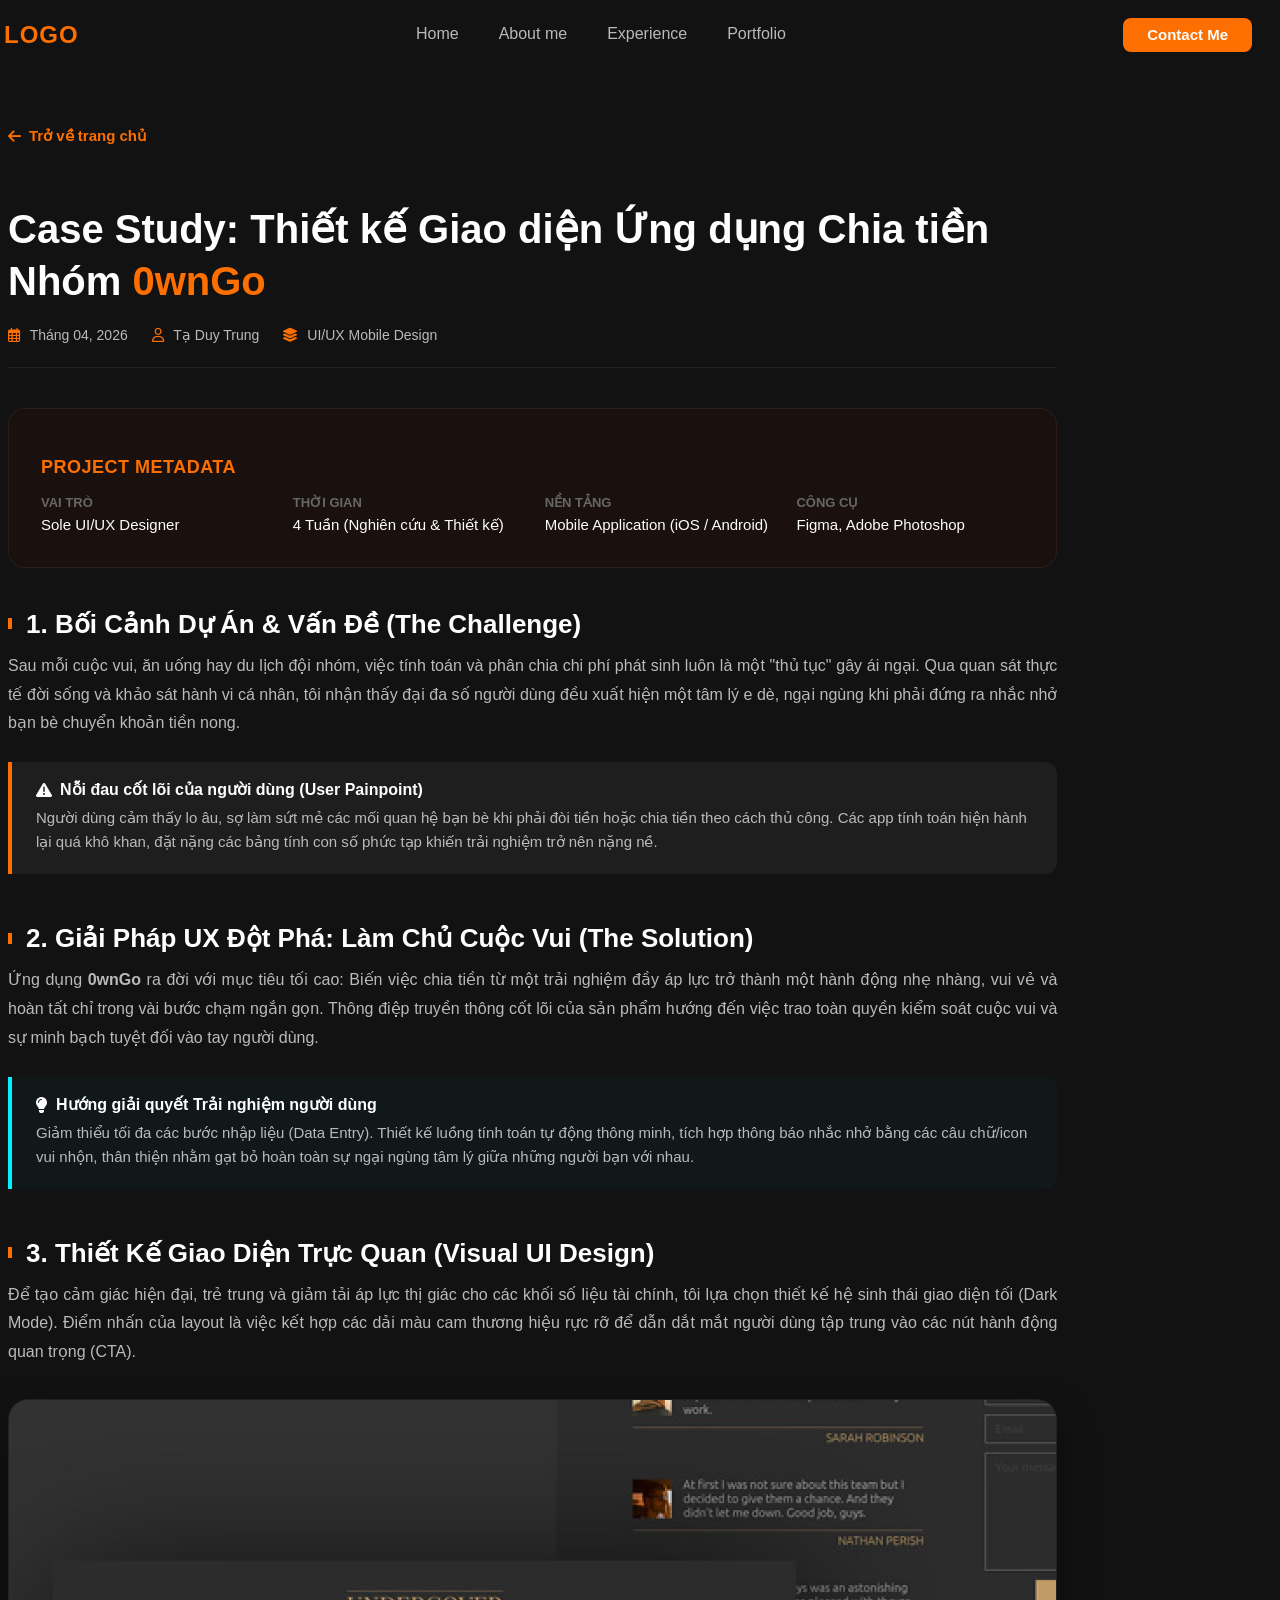
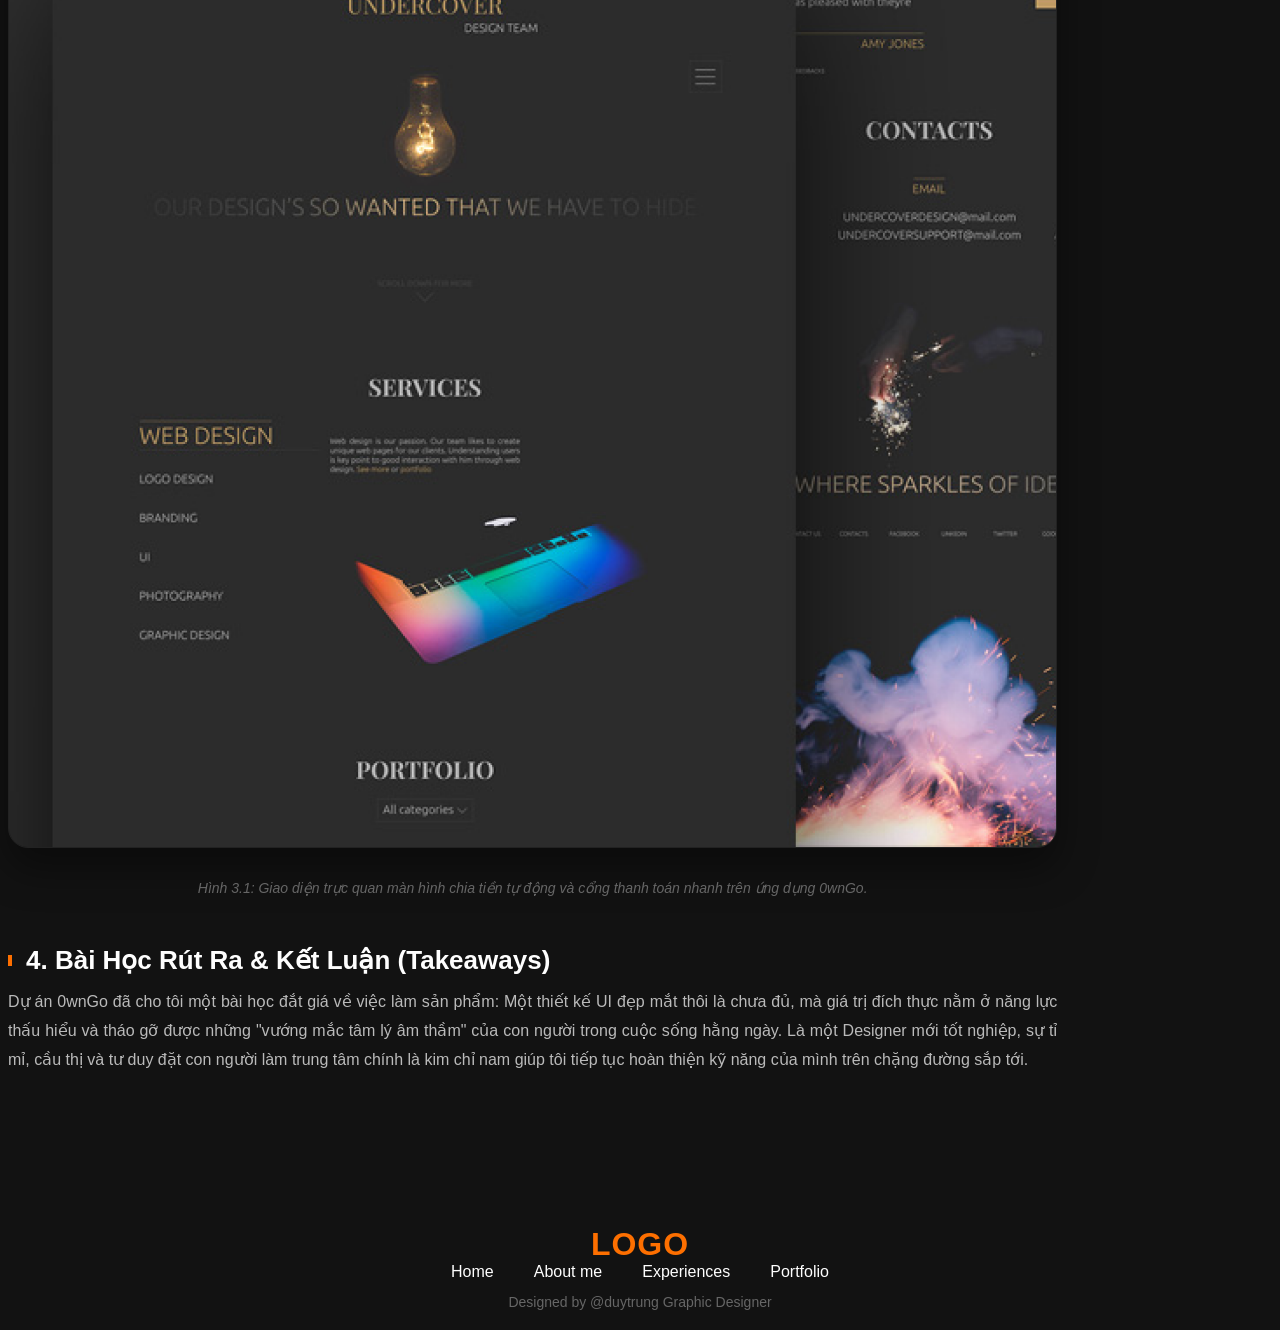
<file: blogs/blog-app-design.html>
<!DOCTYPE html>
<html lang="en">

<head>
    <meta charset="UTF-8">
    <meta name="viewport" content="width=device-width, initial-scale=1.0, maximum-scale=1.0, user-scalable=no">
    <title>Case Study: 0wnGo App | Tạ Duy Trung</title>
    <link rel="icon" type="image/png" href="../assets/img/icon/favicon_bee.png">
    <!-- FIX: Bỏ dấu ../ ở trước link CDN FontAwesome để nhận lại icon -->
    <link rel="stylesheet" href="https://cdnjs.cloudflare.com/ajax/libs/font-awesome/6.0.0/css/all.min.css">
    <!-- FIX: Đã giữ nguyên ../ để nhận diện chính xác hệ thống CSS từ bên ngoài -->
    <link rel="stylesheet" href="../assets/css/grid.css">
    <link rel="stylesheet" href="../assets/css/base.css">
    <link rel="stylesheet" href="../assets/css/main.css">
    <link rel="stylesheet" href="../assets/css/responsive.css">
    <style>
        /* ==========================================================================
           CSS DESIGN RIÊNG CHO TRANG CASE STUDY (ĐỒNG BỘ NỀN TỐI #121212)
           ========================================================================== */
        body { background-color: #121212; }
        .blog-detail { padding: 12rem 0 8rem 0; color: #FEFEFE; }
        
        /* Trở về trang chủ */
        .blog-detail__back-btn { display: inline-flex; align-items: center; gap: 0.8rem; color: #FD6F00; font-size: 1.5rem; font-weight: 600; text-decoration: none; margin-bottom: 3.2rem; transition: transform 0.2s ease; }
        .blog-detail__back-btn:hover { transform: translateX(-4px); }

        /* Tiêu đề & Thông tin chung */
        .blog-detail__title { font-size: 4rem; font-weight: 700; color: #FEFEFE; line-height: 1.3; margin-bottom: 2rem; }
        .blog-detail__title span { color: #FD6F00; }
        .blog-detail__meta { font-size: 1.4rem; color: #BABABA; margin-bottom: 4rem; display: flex; flex-wrap: wrap; gap: 2.4rem; border-bottom: 1px solid #222; padding-bottom: 2.4rem; }
        .blog-detail__meta i { color: #FD6F00; margin-right: 0.6rem; }

        /* Khung tóm tắt dự án nhanh */
        .project-summary { background-color: #1a110e; border: 1px solid #2c1d18; border-radius: 1.6rem; padding: 3.2rem; margin-bottom: 4.8rem; }
        .project-summary__title { font-size: 1.8rem; font-weight: 700; color: #FD6F00; margin-bottom: 2rem; text-transform: uppercase; letter-spacing: 0.05rem; }
        .project-summary__grid { display: flex; flex-wrap: wrap; gap: 2.4rem; }
        .project-summary__item { flex: 1; min-width: 16rem; }
        .project-summary__label { font-size: 1.3rem; color: #666; font-weight: 600; text-transform: uppercase; display: block; margin-bottom: 0.6rem; }
        .project-summary__value { font-size: 1.5rem; color: #FEFEFE; font-weight: 500; }

        /* Khối nội dung chính */
        .case-section { margin-bottom: 5.6rem; }
        .case-section__h2 { font-size: 2.6rem; font-weight: 700; color: #FEFEFE; margin-bottom: 2rem; position: relative; padding-left: 1.8rem; }
        .case-section__h2::before { content: ''; position: absolute; left: 0; top: 15%; height: 70%; width: 4px; background-color: #FD6F00; }
        .case-section__p { font-size: 1.6rem; line-height: 1.8; color: #BABABA; margin-bottom: 2rem; text-align: justify; }
        
        /* Điểm nhấn UX Painpoint / Giải pháp */
        .ux-box { background-color: #1E1E1E; border-left: 4px solid #FD6F00; padding: 2rem 2.4rem; border-radius: 0 1.2rem 1.2rem 0; margin: 2.4rem 0; }
        .ux-box__title { font-size: 1.6rem; font-weight: 700; color: #FEFEFE; margin-bottom: 0.8rem; display: flex; align-items: center; gap: 0.8rem; }
        .ux-box__p { font-size: 1.5rem; line-height: 1.6; color: #BABABA; margin: 0; }
        .ux-box--solution { border-left-color: #00f3ff; background-color: #11181a; }

        /* Hình ảnh & Mockup */
        .case-img-wrapper { width: 100%; border-radius: 2rem; overflow: hidden; margin: 3.2rem 0; background-color: #1a1a1a; border: 1px solid #222; box-shadow: 0 20px 40px rgba(0,0,0,0.4); }
        .case-img { width: 100%; height: auto; display: block; object-fit: cover; }
        .case-img-caption { text-align: center; font-size: 1.4rem; color: #666; margin-top: 1.2rem; font-style: italic; }

        /* Tối ưu hiển thị Mobile */
        @media (max-width: 739px) {
            .blog-detail { padding-top: 10rem; }
            .blog-detail__title { font-size: 2.8rem; }
            .project-summary { padding: 2rem; }
            .project-summary__grid { flex-direction: column; gap: 1.6rem; }
            .case-section__h2 { font-size: 2.2rem; }
        }
    </style>
</head>

<body>
    <!-- HEADER ĐỒNG BỘ -->
    <header class="header">
        <div class="header__overlay js-menu-overlay"></div>
        <div class="grid wide">
            <div class="row header__wrapper">
                <div class="header__logo-col">
                    <!-- FIX: Thêm ../ để link nhảy ra ngoài folder blogs quay về trang chủ -->
                    <a href="../index.html" class="header__logo">LOGO</a>
                </div>
                <nav class="header__nav-col">
                    <div class="header__close-btn js-menu-close"><i class="fas fa-times"></i></div>
                    <ul class="header__menu">
                        <!-- FIX: Thêm ../ trước index.html của toàn bộ thanh menu -->
                        <li><a href="../index.html" class="header__link">Home</a></li>
                        <li><a href="../index.html#about" class="header__link">About me</a></li>
                        <li><a href="../index.html#experiences" class="header__link">Experience</a></li>
                        <li><a href="../index.html#portfolio" class="header__link">Portfolio</a></li>
                    </ul>
                </nav>
                <div class="header__actions-col">
                    <!-- FIX: Thêm ../ trước link nút Contact -->
                    <a href="../index.html#contact" class="btn header__btn-contact">Contact Me</a>
                    <div class="header__toggle-btn js-menu-open"><i class="fas fa-bars"></i></div>
                </div>
            </div>
        </div>
    </header>

    <!-- NỘI DUNG CASE STUDY CHI TIẾT -->
    <main class="blog-detail">
        <div class="grid wide">
            <div class="row">
                <div class="col l-10 l-offset-1 m-12 c-12">
                    
                    <!-- FIX: Thêm ../ vào nút quay lại trang chủ -->
                    <a href="../index.html#experiences" class="blog-detail__back-btn">
                        <i class="fas fa-arrow-left"></i> Trở về trang chủ
                    </a>

                    <h1 class="blog-detail__title">Case Study: Thiết kế Giao diện Ứng dụng Chia tiền Nhóm <span>0wnGo</span></h1>
                    
                    <div class="blog-detail__meta">
                        <span><i class="far fa-calendar-alt"></i> Tháng 04, 2026</span>
                        <span><i class="far fa-user"></i> Tạ Duy Trung</span>
                        <span><i class="fas fa-layer-group"></i> UI/UX Mobile Design</span>
                    </div>

                    <!-- BẢNG TÓM TẮT DỰ ÁN NHANH -->
                    <div class="project-summary">
                        <h3 class="project-summary__title">Project Metadata</h3>
                        <div class="project-summary__grid">
                            <div class="project-summary__item">
                                <span class="project-summary__label">Vai trò</span>
                                <span class="project-summary__value">Sole UI/UX Designer</span>
                            </div>
                            <div class="project-summary__item">
                                <span class="project-summary__label">Thời gian</span>
                                <span class="project-summary__value">4 Tuần (Nghiên cứu & Thiết kế)</span>
                            </div>
                            <div class="project-summary__item">
                                <span class="project-summary__label">Nền tảng</span>
                                <span class="project-summary__value">Mobile Application (iOS / Android)</span>
                            </div>
                            <div class="project-summary__item">
                                <span class="project-summary__label">Công cụ</span>
                                <span class="project-summary__value">Figma, Adobe Photoshop</span>
                            </div>
                        </div>
                    </div>

                    <!-- KHỐI 1: ĐẶT VẤN ĐỀ -->
                    <div class="case-section">
                        <h2 class="case-section__h2">1. Bối Cảnh Dự Án & Vấn Đề (The Challenge)</h2>
                        <p class="case-section__p">
                            Sau mỗi cuộc vui, ăn uống hay du lịch đội nhóm, việc tính toán và phân chia chi phí phát sinh luôn là một "thủ tục" gây ái ngại. Qua quan sát thực tế đời sống và khảo sát hành vi cá nhân, tôi nhận thấy đại đa số người dùng đều xuất hiện một tâm lý e dè, ngại ngùng khi phải đứng ra nhắc nhở bạn bè chuyển khoản tiền nong. 
                        </p>
                        
                        <div class="ux-box">
                            <div class="ux-box__title"><i class="fas fa-exclamation-triangle"></i> Nỗi đau cốt lõi của người dùng (User Painpoint)</div>
                            <p class="ux-box__p">Người dùng cảm thấy lo âu, sợ làm sứt mẻ các mối quan hệ bạn bè khi phải đòi tiền hoặc chia tiền theo cách thủ công. Các app tính toán hiện hành lại quá khô khan, đặt nặng các bảng tính con số phức tạp khiến trải nghiệm trở nên nặng nề.</p>
                        </div>
                    </div>

                    <!-- KHỐI 2: GIẢI PHÁP -->
                    <div class="case-section">
                        <h2 class="case-section__h2">2. Giải Pháp UX Đột Phá: Làm Chủ Cuộc Vui (The Solution)</h2>
                        <p class="case-section__p">
                            Ứng dụng <strong>0wnGo</strong> ra đời với mục tiêu tối cao: Biến việc chia tiền từ một trải nghiệm đầy áp lực trở thành một hành động nhẹ nhàng, vui vẻ và hoàn tất chỉ trong vài bước chạm ngắn gọn. Thông điệp truyền thông cốt lõi của sản phẩm hướng đến việc trao toàn quyền kiểm soát cuộc vui và sự minh bạch tuyệt đối vào tay người dùng.
                        </p>

                        <div class="ux-box ux-box--solution">
                            <div class="ux-box__title"><i class="fas fa-lightbulb"></i> Hướng giải quyết Trải nghiệm người dùng</div>
                            <p class="ux-box__p">Giảm thiểu tối đa các bước nhập liệu (Data Entry). Thiết kế luồng tính toán tự động thông minh, tích hợp thông báo nhắc nhở bằng các câu chữ/icon vui nhộn, thân thiện nhằm gạt bỏ hoàn toàn sự ngại ngùng tâm lý giữa những người bạn với nhau.</p>
                        </div>
                    </div>

                    <!-- KHỐI 3: VISUAL DESIGN -->
                    <div class="case-section">
                        <h2 class="case-section__h2">3. Thiết Kế Giao Diện Trực Quan (Visual UI Design)</h2>
                        <p class="case-section__p">
                            Để tạo cảm giác hiện đại, trẻ trung và giảm tải áp lực thị giác cho các khối số liệu tài chính, tôi lựa chọn thiết kế hệ sinh thái giao diện tối (Dark Mode). Điểm nhấn của layout là việc kết hợp các dải màu cam thương hiệu rực rỡ để dẫn dắt mắt người dùng tập trung vào các nút hành động quan trọng (CTA).
                        </p>

                        <!-- KHUNG CHỨA ẢNH MOCKUP SẢN PHẨM -->
                        <div class="case-img-wrapper">
                            <!-- FIX: Thêm ../ vào đường dẫn ảnh để nhảy ra ngoài folder blogs tìm thư mục assets -->
                            <img src="../assets/img/project_1.png" alt="0wnGo High-Fidelity Mockups" class="case-img">
                        </div>
                        <div class="case-img-caption">Hình 3.1: Giao diện trực quan màn hình chia tiền tự động và cổng thanh toán nhanh trên ứng dụng 0wnGo.</div>
                    </div>

                    <!-- KHỐI 4: BÀI HỌC -->
                    <div class="case-section">
                        <h2 class="case-section__h2">4. Bài Học Rút Ra & Kết Luận (Takeaways)</h2>
                        <p class="case-section__p">
                            Dự án 0wnGo đã cho tôi một bài học đắt giá về việc làm sản phẩm: Một thiết kế UI đẹp mắt thôi là chưa đủ, mà giá trị đích thực nằm ở năng lực thấu hiểu và tháo gỡ được những "vướng mắc tâm lý âm thầm" của con người trong cuộc sống hằng ngày. Là một Designer mới tốt nghiệp, sự tỉ mỉ, cầu thị và tư duy đặt con người làm trung tâm chính là kim chỉ nam giúp tôi tiếp tục hoàn thiện kỹ năng của mình trên chặng đường sắp tới.
                        </p>
                    </div>

                </div>
            </div>
        </div>
    </main>

    <!-- FOOTER ĐỒNG BỘ -->
    <footer class="footer">
        <div class="grid wide">
            <div class="footer__wrapper">
                <div class="footer__logo">
                    <!-- FIX: Thêm ../ vào link logo footer -->
                    <a href="../index.html" class="footer__logo-link">LOGO</a>
                </div>
                <nav class="footer__nav">
                    <ul class="footer__menu">
                        <!-- FIX: Thêm ../ vào toàn bộ link footer menu -->
                        <li><a href="../index.html" class="footer__link">Home</a></li>
                        <li><a href="../index.html#about" class="footer__link">About me</a></li>
                        <li><a href="../index.html#experiences" class="footer__link">Experiences</a></li>
                        <li><a href="../index.html#portfolio" class="footer__link">Portfolio</a></li>
                    </ul>
                </nav>
                <div class="footer__copyright">
                    <p>Designed by @duytrung Graphic Designer</p>
                </div>
            </div>
        </div>
    </footer>
</body>

<script>
    /* JavaScript đóng mở menu ngăn kéo cơ bản trên Mobile/Tablet của trang Blog */
    const menuOpenBtn = document.querySelector('.js-menu-open');
    const menuCloseBtn = document.querySelector('.js-menu-close');
    const menuOverlay = document.querySelector('.js-menu-overlay');
    const navbarMenu = document.querySelector('.header__nav-col');

    function closeMobileMenu() {
        if (navbarMenu && menuOverlay) {
            navbarMenu.classList.remove('open');
            menuOverlay.classList.remove('open');
        }
    }
    if (menuOpenBtn && navbarMenu && menuOverlay) {
        menuOpenBtn.addEventListener('click', () => {
            navbarMenu.classList.add('open');
            menuOverlay.classList.add('open');
        });
    }
    if (menuCloseBtn) menuCloseBtn.addEventListener('click', closeMobileMenu);
    if (menuOverlay) menuOverlay.addEventListener('click', closeMobileMenu);
</script>

</html>
</file>
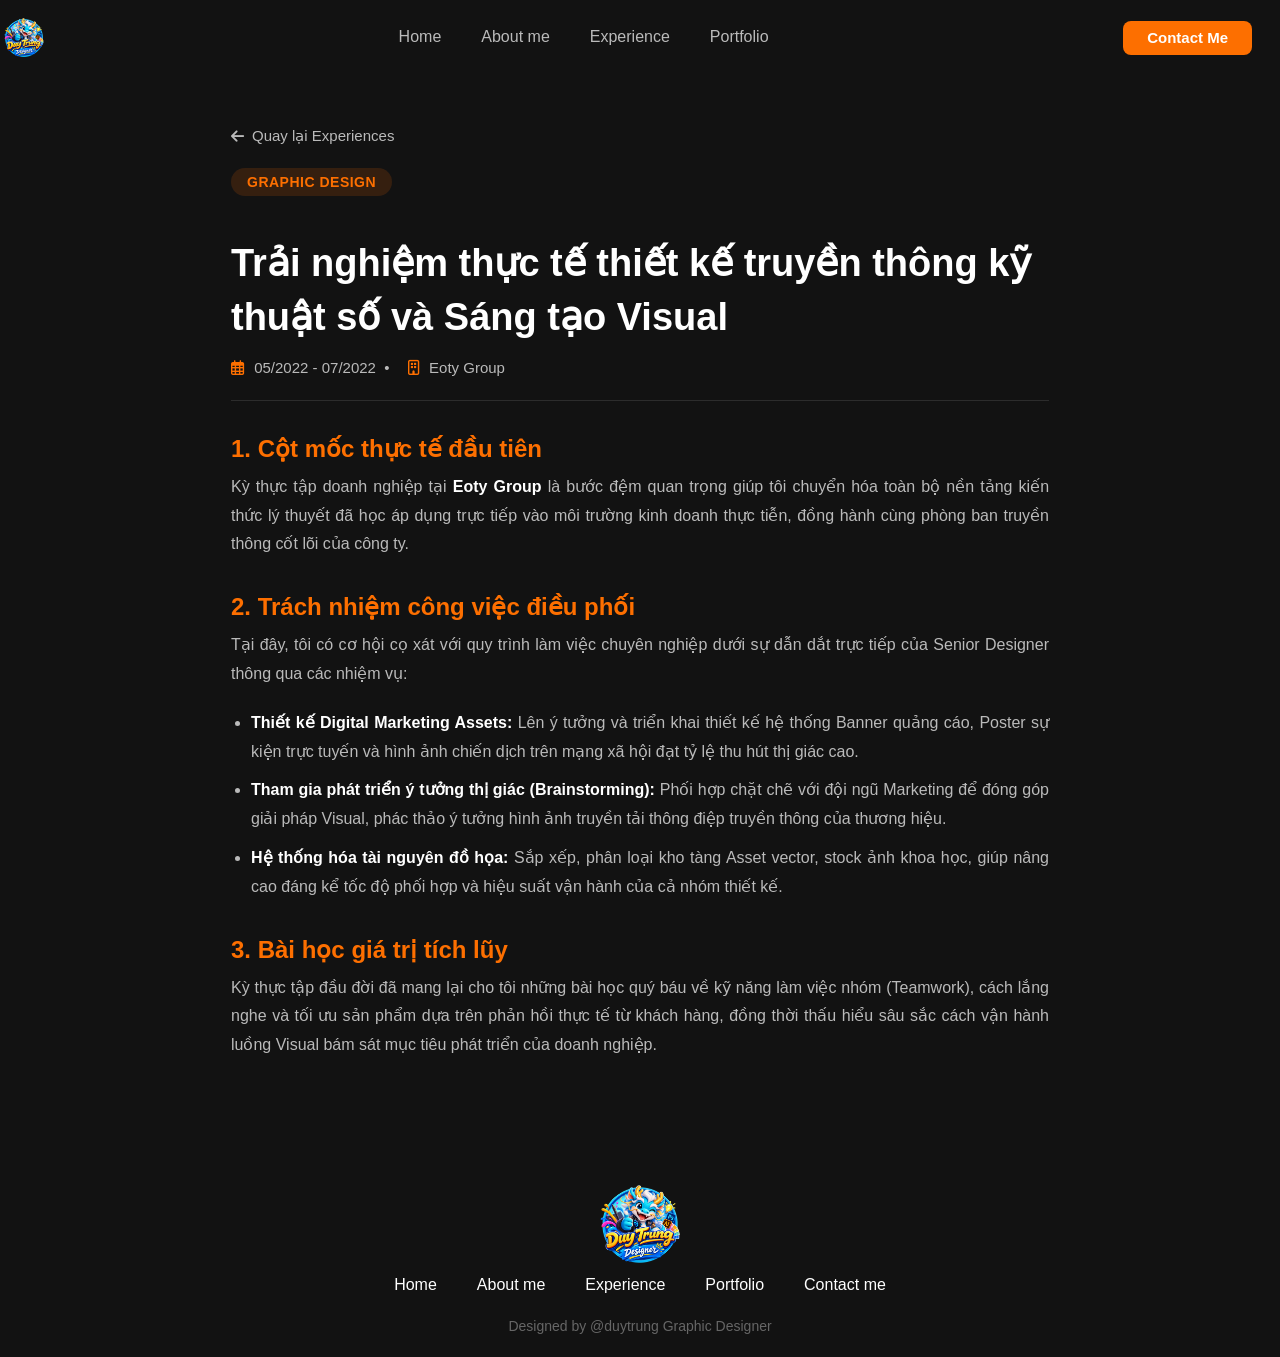
<file: blogs/blog-graphic-design.html>
<!DOCTYPE html>
<html lang="en">

<head>
    <meta charset="UTF-8">
    <meta name="viewport" content="width=device-width, initial-scale=1.0, maximum-scale=1.0, user-scalable=no">
    <title>Experiences: Graphic Design Intern | Tạ Duy Trung</title>
    <link rel="icon" type="image/png" href="../assets/img/icon/favicon_bee.png">
    <link rel="stylesheet" href="https://cdnjs.cloudflare.com/ajax/libs/font-awesome/6.0.0/css/all.min.css">
    <link rel="stylesheet" href="../assets/css/grid.css">
    <link rel="stylesheet" href="../assets/css/base.css">
    <link rel="stylesheet" href="../assets/css/main.css">
    <link rel="stylesheet" href="../assets/css/responsive.css">
    <style>
        body { background-color: #121212; color: #FEFEFE; }
        .blog-detail { padding: 12rem 0 8rem 0; }
        .blog-detail__container { max-width: 85rem; margin: 0 auto; padding: 0 1.6rem; }
        .blog-detail__back-link { display: inline-flex; align-items: center; gap: 0.8rem; color: #BABABA; font-size: 1.5rem; font-weight: 500; text-decoration: none; margin-bottom: 2.4rem; transition: color 0.2s ease; }
        .blog-detail__back-link:hover { color: #FD6F00; }
        .blog-detail__header { margin-bottom: 4rem; text-align: left; }
        .blog-detail__tag { display: inline-block; background-color: rgba(253, 111, 0, 0.15); color: #FD6F00; padding: 0.6rem 1.6rem; border-radius: 50px; font-size: 1.4rem; font-weight: 600; margin-bottom: 1.6rem; text-transform: uppercase; letter-spacing: 0.05rem; }
        .blog-detail__title { font-size: 3.8rem; font-weight: 700; color: #FFF; line-height: 1.4 !important; margin-bottom: 1.6rem; }
        .blog-detail__meta { font-size: 1.5rem; color: #BABABA; font-weight: 500; padding-bottom: 2.4rem; border-bottom: 1px solid #2C2C2C; }
        .blog-detail__body { margin-top: 3.2rem; }
        .blog-detail__body h2 { font-size: 2.4rem; font-weight: 700; color: #FD6F00; margin: 4rem 0 1.6rem 0; }
        .blog-detail__body p { font-size: 1.6rem; color: #BABABA; line-height: 1.8; margin-bottom: 2rem; text-align: justify; }
        .blog-detail__body ul { padding-left: 2rem; margin-bottom: 2.4rem; }
        .blog-detail__body li { font-size: 1.6rem; color: #BABABA; line-height: 1.8; margin-bottom: 1rem; text-align: justify; }
        .blog-detail__body strong { color: #FFF; font-weight: 600; }
    </style>
</head>

<body>
    <global-header></global-header>

    <main class="blog-detail">
        <div class="grid wide">
            <div class="blog-detail__container">
                
                <!-- LỐI VỀ EXPERIENCES ĐƯỢC THÊM TẠI ĐÂY -->
                <a href="../index.html#experiences" class="blog-detail__back-link">
                    <i class="fas fa-arrow-left"></i> Quay lại Experiences
                </a>

                <div class="blog-detail__header">
                    <span class="blog-detail__tag">Graphic Design</span>
                    <h1 class="blog-detail__title">Trải nghiệm thực tế thiết kế truyền thông kỹ thuật số và Sáng tạo Visual</h1>
                    <div class="blog-detail__meta">
                        <i class="far fa-calendar-alt" style="color: #FD6F00; margin-right: 0.6rem;"></i> 05/2022 - 07/2022 &nbsp;&bull;&nbsp; 
                        <i class="far fa-building" style="color: #FD6F00; margin-right: 0.6rem; margin-left: 1rem;"></i> Eoty Group
                    </div>
                </div>

                <div class="blog-detail__body">
                    <h2>1. Cột mốc thực tế đầu tiên</h2>
                    <p>Kỳ thực tập doanh nghiệp tại <strong>Eoty Group</strong> là bước đệm quan trọng giúp tôi chuyển hóa toàn bộ nền tảng kiến thức lý thuyết đã học áp dụng trực tiếp vào môi trường kinh doanh thực tiễn, đồng hành cùng phòng ban truyền thông cốt lõi của công ty.</p>

                    <h2>2. Trách nhiệm công việc điều phối</h2>
                    <p>Tại đây, tôi có cơ hội cọ xát với quy trình làm việc chuyên nghiệp dưới sự dẫn dắt trực tiếp của Senior Designer thông qua các nhiệm vụ:</p>
                    <ul>
                        <li><strong>Thiết kế Digital Marketing Assets:</strong> Lên ý tưởng và triển khai thiết kế hệ thống Banner quảng cáo, Poster sự kiện trực tuyến và hình ảnh chiến dịch trên mạng xã hội đạt tỷ lệ thu hút thị giác cao.</li>
                        <li><strong>Tham gia phát triển ý tưởng thị giác (Brainstorming):</strong> Phối hợp chặt chẽ với đội ngũ Marketing để đóng góp giải pháp Visual, phác thảo ý tưởng hình ảnh truyền tải thông điệp truyền thông của thương hiệu.</li>
                        <li><strong>Hệ thống hóa tài nguyên đồ họa:</strong> Sắp xếp, phân loại kho tàng Asset vector, stock ảnh khoa học, giúp nâng cao đáng kể tốc độ phối hợp và hiệu suất vận hành của cả nhóm thiết kế.</li>
                    </ul>

                    <h2>3. Bài học giá trị tích lũy</h2>
                    <p>Kỳ thực tập đầu đời đã mang lại cho tôi những bài học quý báu về kỹ năng làm việc nhóm (Teamwork), cách lắng nghe và tối ưu sản phẩm dựa trên phản hồi thực tế từ khách hàng, đồng thời thấu hiểu sâu sắc cách vận hành luồng Visual bám sát mục tiêu phát triển của doanh nghiệp.</p>
                </div>

            </div>
        </div>
    </main>

    <global-footer></global-footer>

    <script>
        document.addEventListener('click', (e) => {
            const link = e.target.closest('.header__link, .header__logo, .footer__link, .footer__logo-link');
            if (!link) return;

            const href = link.getAttribute('href');
            if (href && !href.startsWith('http') && !href.startsWith('../')) {
                if (href === '#' || href === 'index.html' || href === './index.html') {
                    link.setAttribute('href', '../index.html');
                } else if (href.startsWith('#')) {
                    link.setAttribute('href', '../index.html' + href);
                }
            }
        });
    </script>
    <script src="../global-component.js"></script>
</body>

</html>
</file>
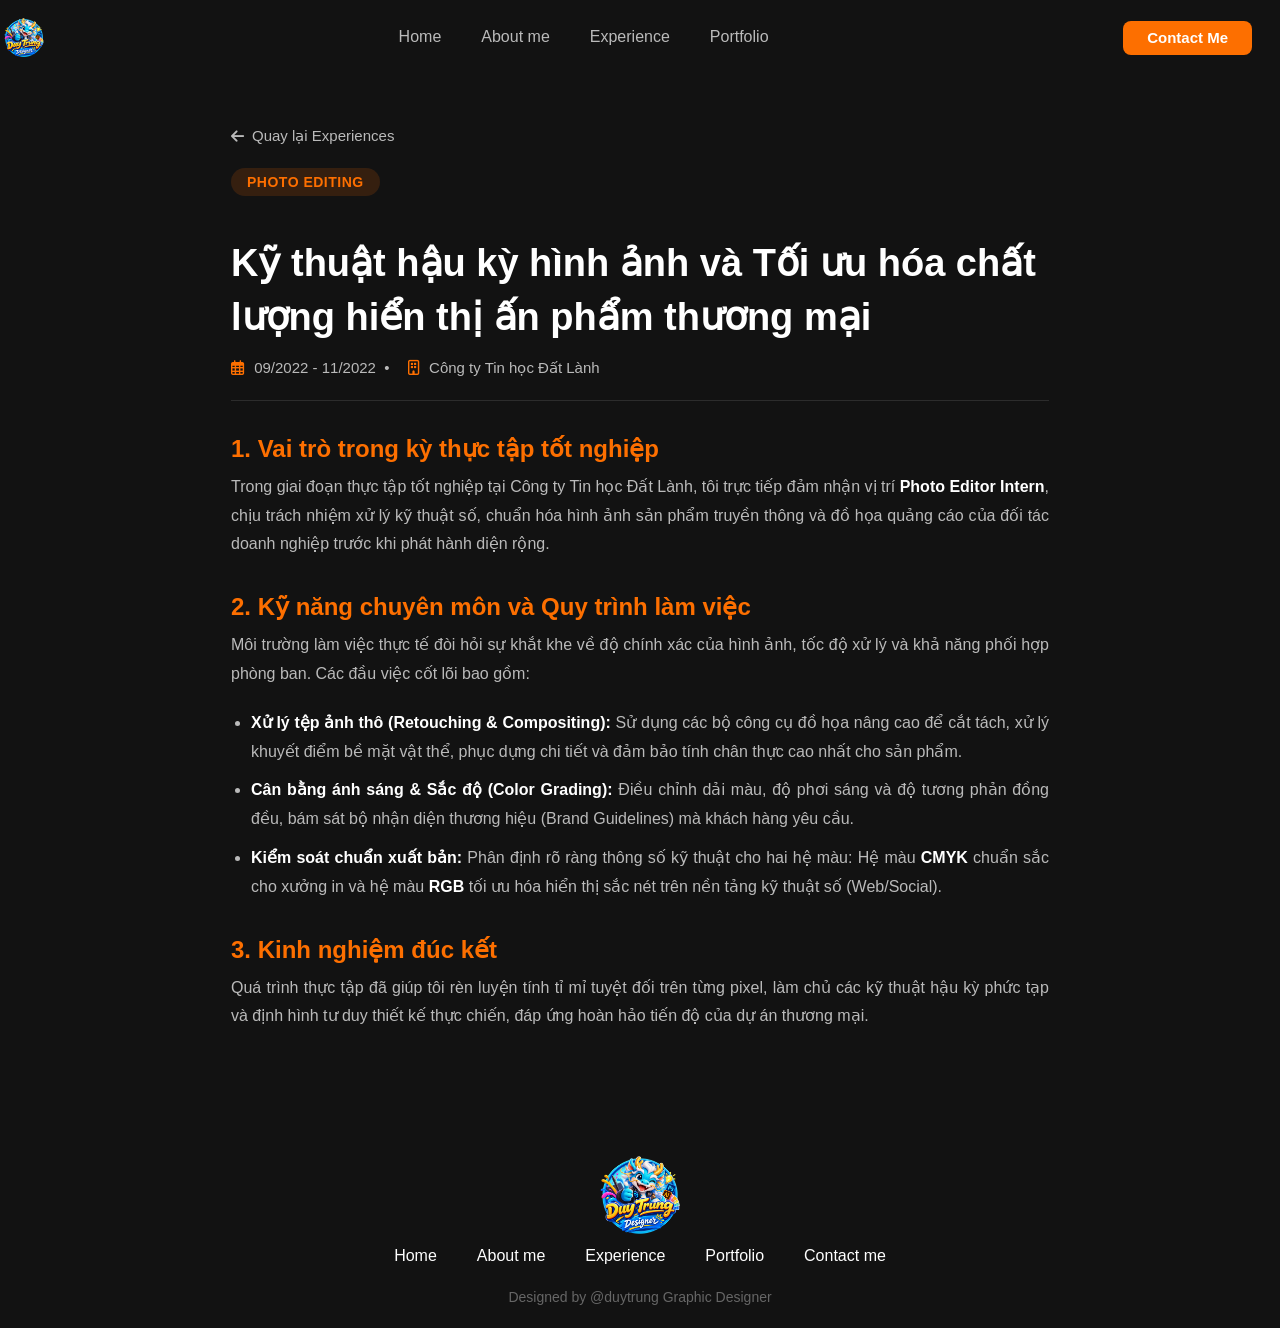
<file: blogs/blog-photo-editor.html>
<!DOCTYPE html>
<html lang="en">

<head>
    <meta charset="UTF-8">
    <meta name="viewport" content="width=device-width, initial-scale=1.0, maximum-scale=1.0, user-scalable=no">
    <title>Experiences: Photo Editor Intern | Tạ Duy Trung</title>
    <link rel="icon" type="image/png" href="../assets/img/icon/favicon_bee.png">
    <link rel="stylesheet" href="https://cdnjs.cloudflare.com/ajax/libs/font-awesome/6.0.0/css/all.min.css">
    <link rel="stylesheet" href="../assets/css/grid.css">
    <link rel="stylesheet" href="../assets/css/base.css">
    <link rel="stylesheet" href="../assets/css/main.css">
    <link rel="stylesheet" href="../assets/css/responsive.css">
    <style>
        body { background-color: #121212; color: #FEFEFE; }
        .blog-detail { padding: 12rem 0 8rem 0; }
        .blog-detail__container { max-width: 85rem; margin: 0 auto; padding: 0 1.6rem; }
        .blog-detail__back-link { display: inline-flex; align-items: center; gap: 0.8rem; color: #BABABA; font-size: 1.5rem; font-weight: 500; text-decoration: none; margin-bottom: 2.4rem; transition: color 0.2s ease; }
        .blog-detail__back-link:hover { color: #FD6F00; }
        .blog-detail__header { margin-bottom: 4rem; text-align: left; }
        .blog-detail__tag { display: inline-block; background-color: rgba(253, 111, 0, 0.15); color: #FD6F00; padding: 0.6rem 1.6rem; border-radius: 50px; font-size: 1.4rem; font-weight: 600; margin-bottom: 1.6rem; text-transform: uppercase; letter-spacing: 0.05rem; }
        .blog-detail__title { font-size: 3.8rem; font-weight: 700; color: #FFF; line-height: 1.4 !important; margin-bottom: 1.6rem; }
        .blog-detail__meta { font-size: 1.5rem; color: #BABABA; font-weight: 500; padding-bottom: 2.4rem; border-bottom: 1px solid #2C2C2C; }
        .blog-detail__body { margin-top: 3.2rem; }
        .blog-detail__body h2 { font-size: 2.4rem; font-weight: 700; color: #FD6F00; margin: 4rem 0 1.6rem 0; }
        .blog-detail__body p { font-size: 1.6rem; color: #BABABA; line-height: 1.8; margin-bottom: 2rem; text-align: justify; }
        .blog-detail__body ul { padding-left: 2rem; margin-bottom: 2.4rem; }
        .blog-detail__body li { font-size: 1.6rem; color: #BABABA; line-height: 1.8; margin-bottom: 1rem; text-align: justify; }
        .blog-detail__body strong { color: #FFF; font-weight: 600; }
    </style>
</head>

<body>
    <global-header></global-header>

    <main class="blog-detail">
        <div class="grid wide">
            <div class="blog-detail__container">
                
                <!-- LỐI VỀ EXPERIENCES ĐƯỢC THÊM TẠI ĐÂY -->
                <a href="../index.html#experiences" class="blog-detail__back-link">
                    <i class="fas fa-arrow-left"></i> Quay lại Experiences
                </a>

                <div class="blog-detail__header">
                    <span class="blog-detail__tag">Photo Editing</span>
                    <h1 class="blog-detail__title">Kỹ thuật hậu kỳ hình ảnh và Tối ưu hóa chất lượng hiển thị ấn phẩm thương mại</h1>
                    <div class="blog-detail__meta">
                        <i class="far fa-calendar-alt" style="color: #FD6F00; margin-right: 0.6rem;"></i> 09/2022 - 11/2022 &nbsp;&bull;&nbsp; 
                        <i class="far fa-building" style="color: #FD6F00; margin-right: 0.6rem; margin-left: 1rem;"></i> Công ty Tin học Đất Lành
                    </div>
                </div>

                <div class="blog-detail__body">
                    <h2>1. Vai trò trong kỳ thực tập tốt nghiệp</h2>
                    <p>Trong giai đoạn thực tập tốt nghiệp tại Công ty Tin học Đất Lành, tôi trực tiếp đảm nhận vị trí <strong>Photo Editor Intern</strong>, chịu trách nhiệm xử lý kỹ thuật số, chuẩn hóa hình ảnh sản phẩm truyền thông và đồ họa quảng cáo của đối tác doanh nghiệp trước khi phát hành diện rộng.</p>

                    <h2>2. Kỹ năng chuyên môn và Quy trình làm việc</h2>
                    <p>Môi trường làm việc thực tế đòi hỏi sự khắt khe về độ chính xác của hình ảnh, tốc độ xử lý và khả năng phối hợp phòng ban. Các đầu việc cốt lõi bao gồm:</p>
                    <ul>
                        <li><strong>Xử lý tệp ảnh thô (Retouching & Compositing):</strong> Sử dụng các bộ công cụ đồ họa nâng cao để cắt tách, xử lý khuyết điểm bề mặt vật thể, phục dựng chi tiết và đảm bảo tính chân thực cao nhất cho sản phẩm.</li>
                        <li><strong>Cân bằng ánh sáng & Sắc độ (Color Grading):</strong> Điều chỉnh dải màu, độ phơi sáng và độ tương phản đồng đều, bám sát bộ nhận diện thương hiệu (Brand Guidelines) mà khách hàng yêu cầu.</li>
                        <li><strong>Kiểm soát chuẩn xuất bản:</strong> Phân định rõ ràng thông số kỹ thuật cho hai hệ màu: Hệ màu <strong>CMYK</strong> chuẩn sắc cho xưởng in và hệ màu <strong>RGB</strong> tối ưu hóa hiển thị sắc nét trên nền tảng kỹ thuật số (Web/Social).</li>
                    </ul>

                    <h2>3. Kinh nghiệm đúc kết</h2>
                    <p>Quá trình thực tập đã giúp tôi rèn luyện tính tỉ mỉ tuyệt đối trên từng pixel, làm chủ các kỹ thuật hậu kỳ phức tạp và định hình tư duy thiết kế thực chiến, đáp ứng hoàn hảo tiến độ của dự án thương mại.</p>
                </div>

            </div>
        </div>
    </main>

    <global-footer></global-footer>

    <script>
        document.addEventListener('click', (e) => {
            const link = e.target.closest('.header__link, .header__logo, .footer__link, .footer__logo-link');
            if (!link) return;

            const href = link.getAttribute('href');
            if (href && !href.startsWith('http') && !href.startsWith('../')) {
                if (href === '#' || href === 'index.html' || href === './index.html') {
                    link.setAttribute('href', '../index.html');
                } else if (href.startsWith('#')) {
                    link.setAttribute('href', '../index.html' + href);
                }
            }
        });
    </script>
    <script src="../global-component.js"></script>
</body>

</html>
</file>
<file: assets/css/grid.css>
.grid {
    width: 100%;
    display: block;
    padding: 0;
}

.grid.wide {
    max-width: 1280px;
    margin: 0 auto;
}

.row {
    display: flex;
    flex-wrap: wrap;
    margin-left: -4px;
    margin-right: -4px;
}

.row.no-gutters {
    margin-left: 0;
    margin-right: 0;
}

.col {
    padding-left: 4px;
    padding-right: 4px;
}

.row.no-gutters .col {
    padding-left: 0;
    padding-right: 0;
}

.c-0 {
    display: none;
}

.c-1 {
    flex: 0 0 8.33333%;
    max-width: 8.33333%;
}

.c-2 {
    flex: 0 0 16.66667%;
    max-width: 16.66667%;
}

.c-3 {
    flex: 0 0 25%;
    max-width: 25%;
}

.c-4 {
    flex: 0 0 33.33333%;
    max-width: 33.33333%;
}

.c-5 {
    flex: 0 0 41.66667%;
    max-width: 41.66667%;
}

.c-6 {
    flex: 0 0 50%;
    max-width: 50%;
}

.c-7 {
    flex: 0 0 58.33333%;
    max-width: 58.33333%;
}

.c-8 {
    flex: 0 0 66.66667%;
    max-width: 66.66667%;
}

.c-9 {
    flex: 0 0 75%;
    max-width: 75%;
}

.c-10 {
    flex: 0 0 83.33333%;
    max-width: 83.33333%;
}

.c-11 {
    flex: 0 0 91.66667%;
    max-width: 91.66667%;
}

.c-12 {
    flex: 0 0 100%;
    max-width: 100%;
}

.c-o-1 {
    margin-left: 8.33333%;
}

.c-o-2 {
    margin-left: 16.66667%;
}

.c-o-3 {
    margin-left: 25%;
}

.c-o-4 {
    margin-left: 33.33333%;
}

.c-o-5 {
    margin-left: 41.66667%;
}

.c-o-6 {
    margin-left: 50%;
}

.c-o-7 {
    margin-left: 58.33333%;
}

.c-o-8 {
    margin-left: 66.66667%;
}

.c-o-9 {
    margin-left: 75%;
}

.c-o-10 {
    margin-left: 83.33333%;
}

.c-o-11 {
    margin-left: 91.66667%;
}

/* >= Tablet */
@media (min-width: 740px) {
    .row {
        margin-left: -8px;
        margin-right: -8px;
    }

    .col {
        padding-left: 8px;
        padding-right: 8px;
    }

    .m-0 {
        display: none;
    }

    .m-1,
    .m-2,
    .m-3,
    .m-4,
    .m-5,
    .m-6,
    .m-7,
    .m-8,
    .m-9,
    .m-10,
    .m-11,
    .m-12 {
        display: block;
    }

    .m-1 {
        flex: 0 0 8.33333%;
        max-width: 8.33333%;
    }

    .m-2 {
        flex: 0 0 16.66667%;
        max-width: 16.66667%;
    }

    .m-3 {
        flex: 0 0 25%;
        max-width: 25%;
    }

    .m-4 {
        flex: 0 0 33.33333%;
        max-width: 33.33333%;
    }

    .m-5 {
        flex: 0 0 41.66667%;
        max-width: 41.66667%;
    }

    .m-6 {
        flex: 0 0 50%;
        max-width: 50%;
    }

    .m-7 {
        flex: 0 0 58.33333%;
        max-width: 58.33333%;
    }

    .m-8 {
        flex: 0 0 66.66667%;
        max-width: 66.66667%;
    }

    .m-9 {
        flex: 0 0 75%;
        max-width: 75%;
    }

    .m-10 {
        flex: 0 0 83.33333%;
        max-width: 83.33333%;
    }

    .m-11 {
        flex: 0 0 91.66667%;
        max-width: 91.66667%;
    }

    .m-12 {
        flex: 0 0 100%;
        max-width: 100%;
    }

    .m-o-1 {
        margin-left: 8.33333%;
    }

    .m-o-2 {
        margin-left: 16.66667%;
    }

    .m-o-3 {
        margin-left: 25%;
    }

    .m-o-4 {
        margin-left: 33.33333%;
    }

    .m-o-5 {
        margin-left: 41.66667%;
    }

    .m-o-6 {
        margin-left: 50%;
    }

    .m-o-7 {
        margin-left: 58.33333%;
    }

    .m-o-8 {
        margin-left: 66.66667%;
    }

    .m-o-9 {
        margin-left: 75%;
    }

    .m-o-10 {
        margin-left: 83.33333%;
    }

    .m-o-11 {
        margin-left: 91.66667%;
    }
}

/* PC medium resolution > */
@media (min-width: 1113px) {
    .row {
        margin-left: -12px;
        margin-right: -12px;
    }

    .row.sm-gutter {
        margin-left: -5px;
        margin-right: -5px;
    }

    .col {
        padding-left: 12px;
        padding-right: 12px;
    }

    .row.sm-gutter .col {
        padding-left: 5px;
        padding-right: 5px;
    }

    .l-0 {
        display: none;
    }

    .l-1,
    .l-2,
    .l-2-4,
    .l-3,
    .l-4,
    .l-5,
    .l-6,
    .l-7,
    .l-8,
    .l-9,
    .l-10,
    .l-11,
    .l-12 {
        display: block;
    }

    .l-1 {
        flex: 0 0 8.33333%;
        max-width: 8.33333%;
    }

    .l-2 {
        flex: 0 0 16.66667%;
        max-width: 16.66667%;
    }

    .l-2-4 {
        flex: 0 0 20%;
        max-width: 20%;
    }

    .l-3 {
        flex: 0 0 25%;
        max-width: 25%;
    }

    .l-4 {
        flex: 0 0 33.33333%;
        max-width: 33.33333%;
    }

    .l-5 {
        flex: 0 0 41.66667%;
        max-width: 41.66667%;
    }

    .l-6 {
        flex: 0 0 50%;
        max-width: 50%;
    }

    .l-7 {
        flex: 0 0 58.33333%;
        max-width: 58.33333%;
    }

    .l-8 {
        flex: 0 0 66.66667%;
        max-width: 66.66667%;
    }

    .l-9 {
        flex: 0 0 75%;
        max-width: 75%;
    }

    .l-10 {
        flex: 0 0 83.33333%;
        max-width: 83.33333%;
    }

    .l-11 {
        flex: 0 0 91.66667%;
        max-width: 91.66667%;
    }

    .l-12 {
        flex: 0 0 100%;
        max-width: 100%;
    }

    .l-o-1 {
        margin-left: 8.33333%;
    }

    .l-o-2 {
        margin-left: 16.66667%;
    }

    .l-o-3 {
        margin-left: 25%;
    }

    .l-o-4 {
        margin-left: 33.33333%;
    }

    .l-o-5 {
        margin-left: 41.66667%;
    }

    .l-o-6 {
        margin-left: 50%;
    }

    .l-o-7 {
        margin-left: 58.33333%;
    }

    .l-o-8 {
        margin-left: 66.66667%;
    }

    .l-o-9 {
        margin-left: 75%;
    }

    .l-o-10 {
        margin-left: 83.33333%;
    }

    .l-o-11 {
        margin-left: 91.66667%;
    }
}

/* Tablet - PC low resolution */
@media (min-width: 740px) and (max-width: 1023px) {
    .wide {
        width: 644px;
    }
}

/* > PC low resolution */
@media (min-width: 1024px) and (max-width: 1239px) {
    .wide {
        width: 984px;
    }

    .wide .row {
        margin-left: -12px;
        margin-right: -12px;
    }

    .wide .row.sm-gutter {
        margin-left: -5px;
        margin-right: -5px;
    }

    .wide .col {
        padding-left: 12px;
        padding-right: 12px;
    }

    .wide .row.sm-gutter .col {
        padding-left: 5px;
        padding-right: 5px;
    }

    .wide .l-0 {
        display: none;
    }

    .wide .l-1,
    .wide .l-2,
    .wide .l-2-4,
    .wide .l-3,
    .wide .l-4,
    .wide .l-5,
    .wide .l-6,
    .wide .l-7,
    .wide .l-8,
    .wide .l-9,
    .wide .l-10,
    .wide .l-11,
    .wide .l-12 {
        display: block;
    }

    .wide .l-1 {
        flex: 0 0 8.33333%;
        max-width: 8.33333%;
    }

    .wide .l-2 {
        flex: 0 0 16.66667%;
        max-width: 16.66667%;
    }

    .wide .l-2-4 {
        flex: 0 0 20%;
        max-width: 20%;
    }

    .wide .l-3 {
        flex: 0 0 25%;
        max-width: 25%;
    }

    .wide .l-4 {
        flex: 0 0 33.33333%;
        max-width: 33.33333%;
    }

    .wide .l-5 {
        flex: 0 0 41.66667%;
        max-width: 41.66667%;
    }

    .wide .l-6 {
        flex: 0 0 50%;
        max-width: 50%;
    }

    .wide .l-7 {
        flex: 0 0 58.33333%;
        max-width: 58.33333%;
    }

    .wide .l-8 {
        flex: 0 0 66.66667%;
        max-width: 66.66667%;
    }

    .wide .l-9 {
        flex: 0 0 75%;
        max-width: 75%;
    }

    .wide .l-10 {
        flex: 0 0 83.33333%;
        max-width: 83.33333%;
    }

    .wide .l-11 {
        flex: 0 0 91.66667%;
        max-width: 91.66667%;
    }

    .wide .l-12 {
        flex: 0 0 100%;
        max-width: 100%;
    }

    .wide .l-o-1 {
        margin-left: 8.33333%;
    }

    .wide .l-o-2 {
        margin-left: 16.66667%;
    }

    .wide .l-o-3 {
        margin-left: 25%;
    }

    .wide .l-o-4 {
        margin-left: 33.33333%;
    }

    .wide .l-o-5 {
        margin-left: 41.66667%;
    }

    .wide .l-o-6 {
        margin-left: 50%;
    }

    .wide .l-o-7 {
        margin-left: 58.33333%;
    }

    .wide .l-o-8 {
        margin-left: 66.66667%;
    }

    .wide .l-o-9 {
        margin-left: 75%;
    }

    .wide .l-o-10 {
        margin-left: 83.33333%;
    }

    .wide .l-o-11 {
        margin-left: 91.66667%;
    }
}
</file>
<file: assets/css/base.css>
:root {
    --foundation-orange-normal: #FD6F00;
    --foundation-white-dark: #BABABA;
    --foundation-white-dark-active: #707070;
    --foundation-white-dark-hover: #959595;
    --foundation-white-dark-text: #575757;
    --foundation-white-light: #FEFEFE;
    --foundation-white-normal-active: #C6C6C6;
    --foundation-white-normal-hover: #DFDFDF;
    --gradiant-color: linear-gradient(94deg, #FD6F00 3.1%, #E46400 94.54%);
    --border-color: #dbdb;
    --star-gold-color: rgb(231, 231, 3);
    --navbar-height: 34px;
    --header-height: 120px;
    --header-with-search-height: calc(var(--header-height) - var(--navbar-height));
    --header-sort-bar-height: 46px;
}

* {
    box-sizing: inherit;
}

.body {
    overflow: hidden;
}

html {
    font-size: 62.5%;
    line-height: 1.6rem;
    font-family: 'Lato', sans-serif;
    box-sizing: border-box;
    letter-spacing: 3%;
    background-color: #121212;
    scroll-behavior: smooth;
}

/* Responsive */
.grid__row {
    display: flex;
    flex-wrap: wrap;
    margin-left: -5px;
    margin-right: -5px;
}

/* Test */
.grid__column-2 {
    padding-left: 5px;
    padding-right: 5px;
    width: 16.6667%;
}

.grid__column-2-4 {
    padding-left: 5px;
    padding-right: 5px;
    width: 20%;
}

.grid__column-10 {
    padding-left: 5px;
    padding-right: 5px;
    width: 83.3334%;
}

/* Animation */
@keyframes fadeIn {
    from {
        opacity: 0;
    }

    to {
        opacity: 1;
    }
}

@keyframes growth {
    from {
        transform: scale(var(--growth-from));
    }

    to {
        transform: scale(var(--growth-to));
    }
}

/* Modal */
.modal {
    position: fixed;
    top: 0;
    right: 0;
    bottom: 0;
    left: 0;
    display: flex;
    animation: fadeIn linear 0.1s;
}

.modal__overlay {
    position: absolute;
    width: 100%;
    height: 100%;
    background-color: rgba(0, 0, 0, 0.4);
}

.modal__body {
    /* width: 300px;
    height: 300px; */
    --growth-from: 0.7;
    --growth-to: 1;
    margin: auto;
    position: relative;
    z-index: 1;
    animation: growth linear 0.3s;
}

/* Button Style */
.btn {
    min-width: 124px;
    height: 34px;
    text-decoration: none;
    border: none;
    border-radius: 2px;
    font-size: 1.2rem;
    padding: 0 12px;
    outline: none;
    cursor: pointer;
    color: var(--text-color);
    display: inline-flex;
    justify-content: center;
    align-items: center;
    line-height: 1.6rem;
    background-color: var(--white-color);
}

.btn.btn--normal:hover {
    background-color: rgba(0, 0, 0, 0.1);
}

.btn.btn--size-s {
    height: 30px;
    font-size: 12px;
    padding: 0 8px;
}

.btn.btn--primary {
    color: var(--white-color);
    background-color: var(--primary-color);
}

.btn.btn--disabled {
    cursor: default;
    background-color: #c3c3c3;
    color: #949494;
}

/* Selcetion */
.select-input {
    position: relative;
    min-width: 200px;
    height: 34px;
    padding: 0 12px;
    border-radius: 2px;
    background-color: var(--white-color);
    display: flex;
    align-items: center;
    justify-content: space-between;
}

.select-input--label {
    font-size: 1.4rem;
}

.select-input--icon {
    font-size: 1.4rem;
    color: rgb(131, 131, 131);
    margin: 0 0px 0 8px;
    position: relative;
    top: 1px;
}

.select-input__list {
    position: absolute;
    left: 0;
    right: 0;
    top: 25px;
    border-radius: 2px;
    background-color: var(--white-color);
    padding: 8px 18px;
    list-style: none;
    display: none;
    z-index: 1;
}

.select-input__link {
    font-size: 1.4rem;
    text-decoration: none;
    color: var(--text-color);
    display: block;
    padding: 4px 0;
}

.select-input__link:hover {
    color: var(--primary-color);
}

.select-input:hover .select-input__list {
    display: block;
}

/* Pagiantion */
.pagination {
    display: flex;
    align-items: center;
    justify-content: center;
    list-style: none;
}

.pagination-item {
    margin: 0 12px;
}

.pagination-item--active .pagination-item__link {
    background-color: var(--primary-color);
    color: var(--white-color);
}

.pagination-item--active .pagination-item__link:hover {
    background-color: rgb(208, 137, 4);
}

.pagination-item__link {
    padding: 3px 0;
    -height: 30px;
    display: block;
    font-weight: 300;
    text-decoration: none;
    font-size: 1.6rem;
    color: #939393;
    min-width: 40px;
    height: var(--height);
    line-height: var(--height);
    text-align: center;
    border-radius: 2px;
}
</file>
<file: assets/css/main.css>
/* ==========================================================================
   HEADER COMPONENT (Đồng bộ với hệ sinh thái base.css)
   ========================================================================== */

/* ==========================================================================
   RESET VÀ ĐỒNG BỘ LẠI TOÀN BỘ CSS HEADER PC (MAIN.CSS)
   ========================================================================== */

html {
    scroll-behavior: smooth;
}

/* Khung bọc ngoài cùng cố định trên đỉnh */
.header {
    position: fixed;
    top: 0;
    left: 0;
    width: 100%;
    background-color: #121212 !important;
    /* Đổ lại màu nền tối đặc */
    z-index: 9999 !important;
    padding: 0 !important;
    /* Xóa padding ngoài */
}

/* Giới hạn khung nội dung header bằng khít 1280px với Hero phía dưới */
.header .grid.wide {
    max-width: 1280px !important;
    width: 100%;
    margin: 0 auto;
    padding: 0 1.6rem;
    /* Tạo khoảng đệm nhẹ 2 bên rìa khi thu nhỏ màn hình */
}

/* Khung Flexbox phân phối 3 cụm: Logo trái - Menu giữa - Nút phải */
.header__wrapper {
    display: flex !important;
    justify-content: space-between !important;
    align-items: center !important;
    /* Căn giữa tăm tắp theo tâm dọc */
    padding: 1.8rem 0 !important;
    /* Độ cao thanh thoát cho header */
    width: 100%;
}

/* --- Cột 1: FIX LOGO (Khử màu tím và gạch chân mặc định) --- */
.header__logo-col {
    display: flex;
    align-items: center;
}

.header__logo {
    font-size: 2.4rem;
    font-weight: 700;
    color: var(--foundation-orange-normal, #FD6F00) !important;
    /* Ép lại màu cam thương hiệu */
    text-decoration: none !important;
    /* Xóa bỏ gạch chân tím */
    letter-spacing: 0.1rem;
}

/* --- Cột 2: THANH NAV MENU GIỮA --- */
.header__nav-col {
    display: flex;
    align-items: center;
}

.header__menu {
    display: flex;
    align-items: center;
    list-style: none;
    padding-left: 0;
    margin: 0;
    gap: 4rem;
    /* Khoảng cách rộng rãi giữa các chữ menu */
}

.header__link {
    font-size: 1.6rem;
    color: #BABABA;
    /* Màu chữ xám mặc định nhẹ nhàng */
    text-decoration: none;
    font-weight: 500;
    transition: color 0.2s ease;
}

.header__link.header__link--active {
    color: #FD6F00 !important;
    /* Đổi hẳn sang màu cam thương hiệu của bồ */
    font-weight: 700 !important;
    /* Cho chữ đậm lên một chút nhìn cho rõ */
}

/* Thêm hiệu ứng hover nhẹ cho tinh tế (nếu bồ chưa có) */
.header__link:hover {
    color: #FD6F00;
    transition: color 0.2s ease;
}

.header__link:hover,
.header__link--active {
    color: var(--foundation-orange-normal, #FD6F00) !important;
    /* Hover hoặc Active đổi sang màu cam */
}

/* --- Cột 3: FIX NÚT CONTACT ME (Khôi phục lại hình khối màu cam) --- */
.header__actions-col {
    display: flex;
    align-items: center;
}

.header__btn-contact {
    display: inline-flex;
    align-items: center;
    justify-content: center;
    background-color: var(--foundation-orange-normal, #FD6F00) !important;
    /* Đổ lại màu nền cam rực rỡ */
    color: #FEFEFE !important;
    /* Chữ trắng nổi bật */
    font-size: 1.5rem;
    font-weight: 600;
    padding: 1rem 2.4rem;
    border-radius: 0.8rem;
    /* Bo góc khối nhẹ nhàng */
    text-decoration: none !important;
    /* Khử gạch chân */
    transition: opacity 0.2s ease;
    white-space: nowrap;
}

.header__btn-contact:hover {
    opacity: 0.9;
    /* Hiệu ứng mờ nhẹ khi hover */
}

/* ==========================================================================
   HERO SECTION COMPONENT
   ========================================================================== */

.hero {
    margin-top: 10rem !important;
    padding-bottom: 8rem !important;
}

.hero__wrapper {
    display: flex !important;
    align-items: center !important;
    height: 100%;
    min-height: calc(100vh - 18rem);
}

/* --- Khối nội dung trái --- */
.hero__content {
    display: flex;
    flex-direction: column;
    justify-content: center;
    align-items: flex-start;
    /* Căn lề trái thẳng hàng chữ */
    height: 100%;
}

.hero__sub-title {
    font-size: 2rem;
    font-weight: 500;
    color: var(--foundation-white-light);
    margin-bottom: 0.8rem;
}

.hero__name {
    font-size: 2.4rem;
    font-weight: 600;
    color: var(--foundation-orange-normal);
    margin: 0 0 1.2rem 0;
}

.hero__job {
    font-size: 7.2rem;
    font-weight: 700;
    color: var(--foundation-orange-normal);
    line-height: 1.1;
    margin: 0 0 2.4rem 0;
}

/* Mạng xã hội */
.hero__socials {
    display: flex;
    gap: 1.6rem;
    margin-bottom: 3.2rem;
}

.hero__social-link {
    display: flex;
    align-items: center;
    justify-content: center;
    width: 3.6rem;
    height: 3.6rem;
    border-radius: 50%;
    background-color: rgba(255, 255, 255, 0.08);
    color: var(--foundation-white-light);
    font-size: 1.6rem;
    text-decoration: none;
    transition: background-color 0.2s;
}

.hero__social-link:hover {
    background-color: var(--foundation-orange-normal);
}

/* Nút bấm hành động */
.hero__cta {
    display: flex;
    gap: 2.4rem;
    margin-bottom: 4.8rem;
}

.hero__btn-hire {
    height: 4.3rem;
    padding: 0 3.2rem;
    border-radius: 0.8rem;
    font-size: 1.6rem;
    font-weight: 600;
    color: var(--foundation-white-light);
    background: var(--gradiant-color);
    user-select: unset;
}

.hero__btn-hire:hover {
    opacity: 0.9;
}

.hero__btn-cv {
    height: 4.3rem;
    padding: 0 3.2rem;
    border-radius: 0.8rem;
    font-size: 1.6rem;
    font-weight: 600;
    color: var(--foundation-white-light);
    background-color: transparent;
    border: 1px solid var(--foundation-white-dark);
    transition: all 0.2s;
    text-decoration: none !important; /* Dòng này sẽ xóa gạch chân */
}

.hero__btn-cv:hover {
    background-color: rgba(255, 255, 255, 0.05);
    border-color: var(--foundation-white-light);
}

/* Thống kê (Stats) */
.hero__stats {
    display: flex;
    background-color: rgba(255, 255, 255, 0.03);
    padding: 2.4rem 4rem;
    /* Tăng padding trái/phải lên 4rem để hộp nhìn dài và thoáng hơn */
    border-radius: 1.2rem;

    /* TĂNG GAP: Đẩy khoảng cách giữa các cụm số lên hẳn 5.2rem (~52px) */
    gap: 5.2rem;

    /* QUAN TRỌNG: Tăng max-width lên hẳn 60rem để giải phóng không gian cho các phần tử giãn ra */
    width: max-content;
    max-width: 60rem;
}

.hero__stat-item {
    display: flex;
    flex-direction: column;
    position: relative;
}

/* Căn chỉnh lại vị trí vách ngăn theo khoảng cách gap mới */
.hero__stat-item:not(:last-child)::after {
    content: "";
    position: absolute;

    /* Bằng một nửa giá trị gap (5.2rem / 2 = 2.6rem) -> Đảm bảo vách ngăn luôn nằm chính giữa */
    right: -2.6rem;

    top: 15%;
    height: 70%;
    width: 1px;
    background-color: rgba(255, 255, 255, 0.1);
}

.hero__stat-number {
    font-size: 2.8rem;
    font-weight: 700;
    color: var(--foundation-orange-normal);
    margin-bottom: 0.9rem;
}

.hero__stat-label {
    font-size: 1.4rem;
    color: var(--foundation-white-dark);
    margin-top: 0;
}


.hero__avatar-block {
    display: flex;
    justify-content: center;
    /* Đẩy ảnh chân dung ra chính giữa cột 6 bên phải */
    align-items: center;
    height: 100%;
}

.hero__avatar-circle {
    position: relative;
    width: 52rem;
    height: 52rem;
    min-width: 52rem;
    min-height: 52rem;
    flex-shrink: 0;
    max-width: 100%;
    aspect-ratio: 1 / 1;
    border-radius: 50%;
    background-color: rgba(255, 255, 255, 0.04);
    display: flex;
    justify-content: center;
    align-items: flex-end;

    position: relative;
    background: #111;
    padding: 6px;
    /* Độ dày viền sáng */
    display: inline-block;
    border-radius: 50%;
    overflow: hidden;
    /* Cắt dải màu gradient bên trong vòng tròn này */
    z-index: 5;
    /* Thấp hơn icon để icon đè lên trên */
}

.hero__avatar-img {
    position: absolute;
    width: 100%;
    height: auto;
    bottom: 0;
    left: 50%;
    transform: translateX(-50%);
    object-fit: cover;
    z-index: 2;
    transform-origin: bottom center;
    transition: transform 0.3s ease;

}

.hero__avatar-circle:hover .hero__avatar-img {
    transform: translateX(-50%) scale(1.04);
}

/* CRITICAL: BỔ SUNG CHO MOBILE MENU (ẨN TRÊN PC MẶC ĐỊNH) */
.header__toggle-btn,
.header__close-btn,
.header__overlay {
    display: none;
}

/* ==========================================================================
   CLASS CHUNG ĐỒNG BỘ CHO KHỐI TIÊU ĐỀ (SECTION HEADER)
   ========================================================================== */
.section-header {
    text-align: center;
    margin-bottom: 6rem; /* Khoảng cách từ dòng chữ dưới xuống nội dung bên dưới */
    padding: 0 1.6rem;
}

.section-header__title {
    font-size: 3.6rem;
    font-weight: 700;
    color: var(--foundation-white-light, #FEFEFE);
    margin-bottom: 1.6rem; /* Khoảng cách giữa tiêu đề lớn và dòng chữ nhỏ dưới */
}

.section-header__subtitle {
    font-size: 1.6rem;
    color: var(--foundation-white-dark, #BABABA);
    font-weight: 400;
    line-height: 1.5;
    max-width: 65rem; /* Giới hạn độ rộng chữ cho đẹp */
    margin: 0 auto;
}


/* ==========================================================================
   ABOUT SECTION STYLES (MAIN.CSS)
   ========================================================================== */
.about {
    padding: 8rem 0;
    background-color: #121212;
    /* Màu nền tối đồng bộ toàn web */
}

/* --- Khối 1: Header --- */
.about__header {
    text-align: center;
    margin-bottom: 6rem;
}

.about__title {
    font-size: 3.6rem;
    font-weight: 700;
    color: var(--foundation-white-light, #FEFEFE);
    margin-bottom: 1.6rem;
}

.about__subtitle {
    font-size: 1.6rem;
    color: var(--foundation-white-dark, #BABABA);
    font-weight: 400;
    line-height: 1.5;
}

/* --- Khối 2: Body (Ảnh & Chữ) --- */
.about__body {
    align-items: center;
    /* Căn giữa ảnh và chữ theo chiều dọc */
    margin-bottom: 8rem;
}

/* Khung bọc ảnh dạng hình vòm như Figma */
.about__avatar-wrapper {
    width: 100%;
    max-width: 40rem;
    border-radius: 20rem 20rem 2rem 2rem;
    /* Bo tròn góc trên tạo hình vòm */
    overflow: hidden;
    background-color: #1a1a1a;
    margin: 0 auto;

    position: relative;
    background: #111;
    padding: 6px;
    /* Độ dày của viền ánh sáng */
    display: inline-block;
    z-index: 2;
    overflow: hidden;
    border-radius: 40px;
}

.hero__avatar-circle::before,
.about__avatar-wrapper::before {
    content: '';
    position: absolute;
    top: -50%;
    left: -50%;
    width: 200%;
    height: 200%;
    /* Dải màu uốn lượn: Cam thương hiệu phối tím neon và xanh cyan cực ngầu */
    background: conic-gradient(transparent,
            #FD6F00,
            #bd00ff,
            #00f3ff,
            transparent 60%);
    /* Kích hoạt chuyển động xoay tròn liên tục không dừng */
    animation: rotateGlow 4s linear infinite;
    z-index: -1;
}

.hero__avatar-circle::after,
.about__avatar-wrapper::after {
    content: '';
    position: absolute;
    inset: 0;
    background: inherit;
    border-radius: inherit;
    z-index: -1;
    filter: blur(20px);
    /* Độ nhòe giúp ánh sáng phát ra sống động */
    opacity: 0.6;
    /* Độ đậm nhạt của ánh sáng hắt */
}

.hero__avatar-img {
    position: relative;
    z-index: 1;
    background: rgba(253, 111, 0, 0.04);
    /* Màu nền tối bọc sát ảnh để che dải màu bên dưới */
    display: block;
    width: 100%;
    height: 100%;
    border-radius: inherit;
    /* Tự động ăn theo bo góc của khung ngoài */
}

.about__avatar-img {
    position: relative;
    z-index: 1;
    background: #1e1e1e;
    /* Màu nền tối bọc sát ảnh để che dải màu bên dưới */
    display: block;
    width: 100%;
    height: 100%;
    border-radius: inherit;
    /* Tự động ăn theo bo góc của khung ngoài */
}

/* --- KEYFRAMES: XOAY XOẮN DẢI MÀU 360 ĐỘ VÔ HẠN --- */
@keyframes rotateGlow {
    0% {
        transform: rotate(0deg);
    }

    100% {
        transform: rotate(360deg);
    }
}

.about__avatar-img {
    width: 100%;
    height: auto;
    display: block;
    object-fit: cover;
    filter: grayscale(20%);
    /* Hơi nghiêng tone xám nhẹ giống ảnh mẫu */
}

/* Cột nội dung chữ */
.about__content {
    padding-left: 2rem;
    display: flex;
    flex-direction: column;
    align-items: flex-start;
    justify-content: flex-start;
}

.about__description {
    font-size: 1.6rem;
    line-height: 1.8;
    color: var(--foundation-white-dark-hover);
    /* Màu chữ xám nhạt đọc dễ chịu */
    margin-bottom: 3.2rem;
    text-align: justify;
}

/* Nút bấm Download CV màu cam */
.about__btn-cv {
    display: inline-flex;
    align-items: center;
    gap: 1rem;
    background-color: var(--foundation-orange-normal, #FD6F00);
    color: var(--foundation-white-light, #FEFEFE);
    padding: 1.2rem 2.8rem;
    font-size: 1.6rem;
    font-weight: 600;
    border-radius: 0.8rem;
    transition: background-color 0.2s ease;
    text-decoration: none;
}

.about__btn-cv:hover {
    background-color: #e06200;
}

/* --- Khối 3: Skills (Vòng tròn kỹ năng) --- */
/* Định nghĩa cột đặc biệt: 5 cột đều nhau trên PC */
.l-2-4 {
    flex: 0 0 20%;
    max-width: 20%;
}

.about__skills {
    display: flex !important;
    justify-content: center;
    margin-top: 4rem;
}

.about__skill-item {
    display: flex !important;
    flex-direction: column;
    align-items: center;
    text-align: center;
    margin-bottom: 3rem;
}

/* Thiết lập vòng tròn tiến độ bằng conic-gradient */
.about__skill-circle {
    position: relative;
    width: 13rem;
    height: 13rem;
    border-radius: 50%;
    margin: 0 auto 2rem auto;
    display: flex;
    align-items: center;
    justify-content: center;
    /* Nền xám tối ban đầu khi chưa chạy hiệu ứng */
    background: conic-gradient(#222222 0deg, #222222 360deg);
    transition: transform 0.3s ease;
}

.about__skill-circle.percent-100,
.about__skill-circle.percent-85,
.about__skill-circle.percent-70,
.about__skill-circle.percent-60 {
    background: conic-gradient(#222222 0deg, #222222 360deg) !important;
}

.about__skill-item:hover .about__skill-circle {
    transform: scale(1.05);
}

.about__skill-inner {
    width: 11.4rem;
    /* Độ dày viền cam sẽ bằng (13rem - 11.4rem) / 2 = 0.8rem */
    height: 11.4rem;
    background-color: #121212;
    /* Đổ khít khao trùng với màu nền đen tối web của bồ */
    border-radius: 50%;
    display: flex;
    align-items: center;
    justify-content: center;
}

/* Tạo viền màu cam chạy theo phần trăm kỹ năng */
.about__skill-circle.percent-100 {
    background: conic-gradient(#FD6F00 0% 100%, #262626 100% 100%);
}

.about__skill-circle.percent-85 {
    background: conic-gradient(#FD6F00 0% 85%, #262626 85% 100%);
}

.about__skill-circle.percent-70 {
    background: conic-gradient(#FD6F00 0% 70%, #262626 70% 100%);
}

.about__skill-circle.percent-60 {
    background: conic-gradient(#FD6F00 0% 60%, #262626 60% 100%);
}

/* Lõi bên trong đè lên để tạo khoảng rỗng và chứa icon */
.about__skill-icon-box {
    width: 9.4rem;
    height: 9.4rem;
    background-color: #121212;
    /* Trùng với màu nền nền web */
    border-radius: 50%;
    display: flex;
    align-items: center;
    justify-content: center;
    font-size: 3.6rem;
    color: var(--text-color, #FEFEFE);
}

.about__skill-icon-box i {
    font-size: 3.2rem;
    color: #FD6F00;
}

.about__skill-text-icon {
    font-size: 2.8rem;
    font-weight: 700;
    color: #FEFEFE;
}

/* Số % và Tên kỹ năng */
.about__skill-number {
    font-size: 2rem;
    font-weight: 700;
    color: var(--foundation-orange-normal, #FD6F00);
    margin-bottom: 0.4rem;
    display: block;
    text-align: center;
    width: 100%;
}

.about__skill-name {
    font-size: 1.5rem;
    color: #BABABA;
    font-weight: 500;
    display: block;
    width: 100%;
    white-space: nowrap;
}


/* ==========================================================================
   EXPERIENCES SECTION STYLES (MAIN.CSS)
   ========================================================================== */
.experiences {
    padding: 8rem 0;
    background-color: #121212;
}

.experiences__header {
    text-align: center;
    margin-bottom: 6rem;
}

.experiences__title {
    font-size: 3.6rem;
    font-weight: 700;
    color: #FEFEFE;
    margin-bottom: 1.6rem;
}

.experiences__subtitle {
    font-size: 1.6rem;
    color: #BABABA;
    max-width: 60rem;
    margin: 0 auto;
    line-height: 1.5;
}

/* Khoảng cách an toàn cho các ô Grid */
.experiences__item-col {
    margin-bottom: 3rem;
}

/* HỘP LAYOUT NỀN SẪM BO TRÒN GÓC */
.experiences__item {
    background-color: #1e1411;
    /* Màu nâu sẫm giống ảnh Figma bồ gửi */
    border-radius: 2rem;
    /* Bo góc tròn mượt mà */
    padding: 4.8rem 3.2rem;
    height: 100%;

    /* Cơ chế Flexbox xếp hàng dọc và căn giữa tuyệt đối nội dung */
    display: flex;
    flex-direction: column;
    align-items: center;
    text-align: center;

    transition: transform 0.2s ease;
}

.experiences__item:hover .btn {
    background-color: #FD6F00 !important;
    color: #FFFFFF !important;
    box-shadow: 0 4px 12px rgba(253, 111, 0, 0.3);
}

.experiences__item:hover {
    transform: translateY(-4px);
    /* Hiệu ứng nổi nhẹ khi di chuột */
}

/* Khung chứa Icon màu cam */
.experiences__icon-box {
    margin-bottom: 2.4rem;
}

.experiences__icon-box i {
    font-size: 4.2rem;
    color: var(--foundation-orange-normal, #FD6F00);
    /* Màu cam rực nổi bật */
}

/* Tiêu đề của từng hộp (Ví dụ: App Design) */
.experiences__item-title {
    font-size: 2.2rem;
    font-weight: 700;
    color: var(--foundation-orange-normal, #FD6F00);
    
    /* 🚀 KHỬ LỖI DÍNH DÒNG CHỮ: Đảm bảo chữ xuống 2 dòng vẫn thoáng đẹp */
    line-height: 1.4 !important; 
    
    /* 🚀 ĐỒNG BỘ KHOẢNG CÁCH: Cách icon phía trên và mốc thời gian phía dưới tăm tắp */
    margin: 1.6rem 0 1rem 0 !important;
    text-align: center;
}

/* Đoạn mô tả chữ xám nhỏ bên dưới */
.experiences__item-desc {
    font-size: 1.5rem;
    line-height: 1.6;
    color: #BABABA;
    margin: 0;
}


/* ==========================================================================
   PORTFOLIO SECTION STYLES (MAIN.CSS)
   ========================================================================== */
.portfolio {
    padding: 8rem 0;
    background-color: #121212;
}

.portfolio__header {
    text-align: center;
    margin-bottom: 4rem;
}

.portfolio__title {
    font-size: 3.6rem;
    font-weight: 700;
    color: #FEFEFE;
}

/* --- Khối 2: Thanh Filter Buttons --- */
.portfolio__filter {
    display: flex;
    justify-content: center;
    align-items: center;
    flex-wrap: wrap;
    gap: 1.2rem;
    margin-bottom: 6rem;
}

.portfolio__filter-btn {
    background-color: #1E1E1E;
    /* Màu xám sẫm mặc định của nút */
    color: #FEFEFE;
    font-size: 1.5rem;
    font-weight: 500;
    padding: 1rem 2.4rem;
    border: 1px solid #2C2C2C;
    border-radius: 0.8rem;
    cursor: pointer;
    transition: all 0.2s ease;
}

.portfolio__filter-btn:hover {
    background-color: #2A2A2A;
    border-color: var(--foundation-orange-normal, #FD6F00);
}

/* Trạng thái nút active (Màu cam nổi bật) */
.portfolio__filter-btn--active {
    background-color: var(--foundation-orange-normal, #FD6F00) !important;
    color: #FEFEFE !important;
    border-color: var(--foundation-orange-normal, #FD6F00) !important;
}

/* ==========================================================================
   CSS ÉP NÚT FILTER PORTFOLIO ĐỔI SÀNG MÀU CAM KHI ĐƯỢC ACTIVE
   ========================================================================== */

/* Trạng thái nút nhận class active khi được bấm */
.portfolio__filter-btn.portfolio__filter-btn--active {
    background-color: #FD6F00 !important;
    /* Đổi màu nền sang cam thương hiệu */
    color: #FFFFFF !important;
    /* Ép chữ thành màu trắng sáng rõ */
    border-color: #FD6F00 !important;
    /* Đổi viền sang màu cam luôn cho đồng bộ */
    font-weight: 600 !important;
}

/* Thêm hiệu ứng hover nhẹ cho các nút chưa active để lướt chuột qua nhìn mượt mà */
.portfolio__filter-btn:not(.portfolio__filter-btn--active):hover {
    color: #FD6F00;
    border-color: #FD6F00;
    transition: all 0.2s ease;
}

/* --- Khối 3: Project Cards Grid --- */
.portfolio__item-col {
    margin-bottom: 4rem;
    transition: all 0.4s ease-in-out;
    /* Khoảng cách hàng thoáng đãng */
}

.portfolio__card {
    height: 100%;
    display: flex;
    flex-direction: column;
    cursor: pointer;
}

/* Hộp chứa ảnh bo góc tròn cực lớn theo Figma */
.portfolio__img-box {
    width: 100%;
    border-radius: 2.4rem;
    /* Bo tròn góc mạnh mẽ */
    overflow: hidden;
    background-color: #1E1E1E;
    margin-bottom: 1.6rem;

    /* Tạo hiệu ứng tỉ lệ ảnh chuẩn không bị bóp méo */
    aspect-ratio: 4 / 5;
}

.portfolio__img {
    width: 100%;
    height: 100%;
    display: block;
    object-fit: cover;
    /* Giữ nguyên tỉ lệ hình ảnh */
    transition: transform 0.4s ease;
}

/* Hiệu ứng zoom nhẹ ảnh khi hover card nhìn cho pro */
.portfolio__card:hover .portfolio__img {
    transform: scale(1.04);
}

/* Phần thông tin text bên dưới đáy card */
.portfolio__info {
    display: flex;
    justify-content: space-between;
    /* Đẩy tên sang trái, category sang phải */
    align-items: center;
    padding: 0 0.4rem;
    /* Đệm nhẹ bằng mép ảnh */
}

.portfolio__project-name {
    font-size: 1.6rem;
    font-weight: 600;
    color: #FEFEFE;
    margin: 0;
}

.portfolio__project-category {
    font-size: 1.4rem;
    color: #BABABA;
    font-weight: 400;
}




/* ==========================================================================
   CONTACT ME SECTION STYLES (MAIN.CSS)
   ========================================================================== */
.contact {
    padding: 12rem 0 8rem 0;
    background-color: #121212;
}

.contact__header {
    text-align: center;
    margin-bottom: 8rem !important;
}

.contact__title {
    font-size: 3.6rem;
    font-weight: 700;
    color: #FEFEFE;
    margin-bottom: 1.6rem;
}

.contact__subtitle {
    font-size: 1.6rem;
    color: #BABABA;
    font-weight: 400;
}

/* Khung form */
.contact__form {
    max-width: 94rem;
    /* Giới hạn độ rộng form cho gom gọn ở giữa màn hình */
    margin: 0 auto;
    margin-top: 8rem !important;
}

/* Khoảng cách các hàng dọc trong cột */
.contact__col {
    display: flex;
    flex-direction: column;
    gap: 0.8rem;
    /* Khoảng cách đều đặn giữa các ô nhập liệu */
    justify-content: flex-start;
}

/* Từng ô group nhập liệu */
.contact__group {
    position: relative;
    width: 100%;
}

/* STYLE CHUNG CHO CÁC Ô INPUT / SELECT / TEXTAREA */
.contact__input {
    width: 100%;
    background-color: #1a110e;
    /* Màu nền nâu cực sẫm đồng bộ với khối Experiences */
    border: 1px solid #2c1d18;
    /* Viền mảnh tinh tế */
    border-radius: 0.8rem;
    /* Bo góc nhẹ theo Figma */
    padding: 1.6rem 2rem;
    font-size: 1.5rem;
    color: #FEFEFE;
    outline: none;
    height: 5.6rem;
    margin-bottom: 0.8rem;
    transition: border-color 0.2s ease;
}

.contact__input::placeholder {
    color: #666666;
    /* Màu chữ placeholder xám trầm xuống */
}

.contact__input:focus {
    border-color: var(--foundation-orange-normal, #FD6F00);
    /* Đổi viền cam khi click vào */
}

/* Custom riêng cho ô Chọn Select Dropdown */
.contact__select {
    appearance: none;
    /* Ẩn mũi tên mặc định xấu xí của trình duyệt */
    -webkit-appearance: none;
    cursor: pointer;
}

/* Mũi tên custom màu cam/trắng nằm góc phải ô Select */
.contact__select-icon {
    position: absolute;
    top: 50%;
    right: 2rem;
    transform: translateY(-50%);
    font-size: 1.4rem;
    color: #BABABA;
    pointer-events: none;
    /* Tránh cản trở hành vi click vào ô select */
}

/* Custom riêng cho ô nhập nội dung dài Textarea */
.contact__textarea {
    resize: none;
    /* Khóa không cho người dùng kéo dãn méo form */
    height: 100%;
    /* Ép chiều cao lấp đầy khoảng trống đối xứng cột trái */
    min-height: 14.8rem;
}

/* KHỐI NÚT SEND */
.contact__actions {
    display: flex;
    justify-content: flex-end;
    /* Đẩy nút Send bám sát lề phải dưới form */
    margin-top: 3.2rem;
}

.contact__btn-send {
    background: transparent;
    border: 1px solid #FEFEFE;
    /* Viền trắng mảnh quanh nút */
    color: #FEFEFE;
    font-size: 1.6rem;
    font-weight: 500;
    padding: 1rem 4rem;
    border-radius: 0.8rem;
    cursor: pointer;
    transition: all 0.2s ease;
}

.contact__btn-send:hover {
    background-color: #FEFEFE;
    color: #121212;
    /* Đảo màu nền trắng chữ đen khi hover nhìn rất nghệ */
}



/* ==========================================================================
   FOOTER SECTION STYLES (MAIN.CSS)
   ========================================================================== */
.footer {
    padding: 6rem 0 3rem 0;
    background-color: #121212;
    width: 100%;
    overflow: hidden;
    /* Khóa tràn lề an toàn cho phần chân trang */
}

.footer__wrapper {
    display: flex;
    flex-direction: column;
    align-items: center;
    /* Gom tất cả các khối con tụ vào tâm giữa */
    text-align: center;
}

/* --- Lớp 1: Logo --- */
.footer__logo {
    margin-bottom: 3.2rem;
}

.footer__logo-link {
    font-size: 3.2rem;
    font-weight: 700;
    color: var(--foundation-orange-normal, #FD6F00);
    text-decoration: none;
    letter-spacing: 0.1rem;
}

/* --- Lớp 2: Menu --- */
.footer__nav {
    margin-bottom: 4rem;
}

.footer__menu {
    display: flex;
    justify-content: center;
    align-items: center;
    list-style: none;
    padding-left: 0;
    margin: 0;
    gap: 4rem;
    /* Khoảng cách chữ menu thoáng đãng */
}

.footer__link {
    font-size: 1.6rem;
    color: #FEFEFE;
    text-decoration: none;
    font-weight: 500;
    transition: color 0.2s ease;
}

.footer__link:hover {
    color: var(--foundation-orange-normal, #FD6F00);
}

/* --- Lớp 3: Social Icons --- */
.footer__socials {
    display: flex;
    justify-content: center;
    align-items: center;
    gap: 1.6rem;
    margin-bottom: 4rem;
}

.footer__social-icon {
    width: 4rem;
    height: 4rem;
    border: 1px solid #444444;
    border-radius: 50%;
    display: flex;
    align-items: center;
    justify-content: center;
    color: #FEFEFE;
    text-decoration: none;
    font-size: 1.6rem;
    transition: all 0.2s ease;
}

.footer__social-icon:hover {
    color: var(--foundation-orange-normal, #FD6F00);
    border-color: var(--foundation-orange-normal, #FD6F00);
    transform: translateY(-2px);
}

/* --- Lớp 4: Contacts (Email & Phone) --- */
.footer__contacts {
    display: flex;
    justify-content: center;
    align-items: center;
    gap: 4rem;
    margin-bottom: 4rem;
}

.footer__contact-item {
    display: flex;
    align-items: center;
    gap: 1.2rem;
    font-size: 1.6rem;
}

.footer__contact-item i {
    font-size: 1.8rem;
    color: var(--foundation-orange-normal, #FD6F00);
    /* Icon màu cam */
}

.footer__contact-link {
    color: #BABABA;
    /* Màu chữ xám sang trọng theo Figma */
    text-decoration: none;
    transition: color 0.2s ease;
}

.footer__contact-link:hover {
    color: var(--foundation-orange-normal, #FD6F00);
}

/* --- Đường gạch ngang mảnh --- */
.footer__divider {
    width: 100%;
    max-width: 94rem;
    /* Chiều dài bằng khít với form contact phía trên */
    border: none;
    border-top: 1px solid #222222;
    margin: 0 0 2.4rem 0;
}

/* --- Lớp 5: Copyright --- */
.footer__copyright p {
    font-size: 1.4rem;
    color: #666666;
    margin: 0;
}



/* ==========================================================================
   CSS CỤM NÚT LIÊN HỆ CỐ ĐỊNH (MAIN.CSS)
   ========================================================================== */

/* Khung bọc tổng thể khóa chặt ở góc phải bên dưới màn hình */
.quick-contact {
    position: fixed;
    bottom: 3rem;
    right: 2rem;
    display: flex;
    flex-direction: column;
    gap: 2rem;
    /* Khoảng cách giữa nút Gọi và nút Zalo */
    z-index: 999999 !important;
    /* Đảm bảo luôn nổi lên trên mọi section và footer */
}

/* Định dạng cấu trúc cho từng nút */
.quick-contact__item {
    display: flex;
    flex-direction: column;
    align-items: center;
    text-decoration: none !important;
    cursor: pointer;
    transition: transform 0.2s ease;
}

.quick-contact__item:hover {
    transform: scale(1.08);
    /* Phóng to nhẹ khi di chuột vào trông rất sống động */
}

/* Vòng tròn nền xám nhạt bao bọc bên ngoài */
.quick-contact__circle {
    width: 6.5rem;
    height: 6.5rem;
    background-color: #f2f2f2;
    border-radius: 50%;
    display: flex;
    align-items: center;
    justify-content: center;
    box-shadow: 0 4px 12px rgba(0, 0, 0, 0.15);
    /* Đổ bóng mịn màng */
}

/* Khối icon tròn rực rỡ bên trong */
.quick-contact__icon {
    width: 5rem;
    height: 5rem;
    border-radius: 50%;
    display: flex;
    align-items: center;
    justify-content: center;
}

/* --- Style riêng cho nút PHONE (Màu cam thương hiệu của bồ) --- */
.quick-contact__phone .quick-contact__icon {
    background-color: #FD6F00;
    /* Màu cam giống thiết kế PC của bồ */
}

.quick-contact__phone .quick-contact__icon i {
    color: #ffffff;
    font-size: 2.2rem;
    transform: rotate(0deg);
}

/* Tạo hiệu ứng rung lắc liên tục cho nút gọi để kích thích người dùng bấm */
.quick-contact__phone .quick-contact__circle,
.quick-contact__zalo .quick-contact__circle {
    animation: quick-phone-shake 2s infinite ease-in-out;
}

/* --- Style riêng cho nút ZALO --- */
.quick-contact__zalo-img {
    width: 100%;
    height: 100%;
    object-fit: contain;
    border-radius: 50%;
}

/* Định dạng chữ nhãn bên dưới icon (GỌI NGAY / CHAT ZALO) */
.quick-contact__label {
    font-size: 1.1rem;
    font-weight: 700;
    color: #4a4a4a;
    /* Màu chữ xám đậm tinh tế */
    margin-top: 0.8rem;
    letter-spacing: 0.05rem;
    text-align: center;
    text-transform: uppercase;
}


/* ==========================================================================
   HIỆU ỨNG ANIMATION RUNG LẮC (KEYFRAMES)
   ========================================================================== */
@keyframes quick-phone-shake {
    0% {
        transform: rotate(0) scale(1);
    }

    10% {
        transform: rotate(-15deg) scale(1.02);
    }

    20% {
        transform: rotate(15deg) scale(1.02);
    }

    30% {
        transform: rotate(-15deg) scale(1.02);
    }

    40% {
        transform: rotate(15deg) scale(1.02);
    }

    50% {
        transform: rotate(0) scale(1);
    }

    100% {
        transform: rotate(0) scale(1);
    }
}

/* Tối ưu hiển thị trên Mobile (Thu nhỏ size lại một chút cho vừa mắt) */
@media (max-width: 739px) {
    .quick-contact {
        bottom: 2rem;
        right: 1.6rem;
        gap: 1.6rem;
    }

    .quick-contact__circle {
        width: 5.6rem;
        height: 5.6rem;
    }

    .quick-contact__icon {
        width: 4.4rem;
        height: 4.4rem;
    }

    .quick-contact__phone .quick-contact__icon i {
        font-size: 1.8rem;
    }

    .quick-contact__label {
        font-size: 1rem;
        margin-top: 0.5rem;
    }
}



/* ==========================================================================
   CSS CHO TOAST NOTIFICATION (MAIN.CSS)
   ========================================================================== */

/* Khung bọc tổng thể khóa chặt ở góc trên bên phải màn hình */
#toast-container {
    position: fixed;
    top: 3rem;
    right: 2rem;
    display: flex;
    flex-direction: column;
    gap: 1.5rem;
    z-index: 10000000 !important;
    /* Cao hơn tất cả mọi thứ */
}

/* Định dạng cấu trúc chung của 1 hộp Toast */
.toast-msg {
    display: flex;
    align-items: center;
    background-color: #1a1a1a;
    color: #FEFEFE;
    padding: 1.6rem 2.4rem;
    border-radius: 0.8rem;
    min-width: 30rem;
    max-width: 40rem;
    box-shadow: 0 10px 30px rgba(0, 0, 0, 0.3);
    border-left: 5px solid #ccc;
    /* Thanh màu chỉ thị bên lề trái */

    /* Hiệu ứng trượt mượt mà từ ngoài màn hình vào */
    animation: toastSlideIn 0.3s cubic-bezier(0.4, 0, 0.2, 1),
        toastFadeOut 0.5s ease 2.5s forwards;
    /* Tự mờ dần sau 2.5 giây */
}

/* Biểu tượng Icon */
.toast-msg__icon {
    font-size: 2rem;
    margin-right: 1.6rem;
}

/* Nội dung chữ viết bên trong */
.toast-msg__text {
    font-size: 1.4rem;
    font-weight: 500;
    line-height: 1.4;
    letter-spacing: 0.02rem;
}

/* --- TRẠNG THÁI 1: THÀNH CÔNG (SUCCESS - MÀU XANH LÁ HOẶC MÀU CAM CỦA BỒ) --- */
.toast-msg--success {
    border-left-color: #2ecc71;
    /* Viền xanh lá cây chuẩn chỉ thành công */
}

.toast-msg--success .toast-msg__icon {
    color: #2ecc71;
}

/* --- TRẠNG THÁI 2: THẤT BẠI/LỖI (ERROR - MÀU ĐỎ) --- */
.toast-msg--error {
    border-left-color: #e74c3c;
    /* Viền màu đỏ báo lỗi */
}

.toast-msg--error .toast-msg__icon {
    color: #e74c3c;
}

/* --- HIỆU ỨNG CHUYỂN ĐỘNG ANIMATION --- */
@keyframes toastSlideIn {
    from {
        transform: translateX(100% + 2rem);
        opacity: 0;
    }

    to {
        transform: translateX(0);
        opacity: 1;
    }
}

@keyframes toastFadeOut {
    to {
        transform: translateY(-10px);
        opacity: 0;
    }
}

/* ANIMATION TOOLS */
/* ==========================================================================
   FIX FINAL: ĐỒNG BỘ 3 MÀN HÌNH CHỐNG MẤT TÓC TUYỆT ĐỐI (PC - TABLET - MOBILE)
   ========================================================================== */

/* 1. CẤU HÌNH GỐC TRÊN PC (MÀN HÌNH LỚN >= 1024PX) */
.hero__avatar-block {
    position: relative;
    display: flex;
    justify-content: center;
    align-items: center;
    z-index: 10;
    width: 450px !important;
    height: 450px !important;
}

.hero__avatar-circle {
    position: absolute !important;
    width: 450px !important;       
    height: 450px !important;      
    min-width: 450px !important;
    min-height: 450px !important;
    max-width: 450px !important;
    max-height: 450px !important;
    border-radius: 50% !important;
    overflow: hidden !important;   
    display: flex !important;
    justify-content: center !important;
    align-items: center !important;
    z-index: 5 !important;       
    background: none !important;   
    padding: 0 !important; 
    margin: 0 !important;
}

.hero__avatar-circle::before {
    content: '';
    position: absolute;
    width: 220% !important;  
    height: 220% !important;
    background: conic-gradient(
        transparent 0%, 
        #FD6F00 15%, 
        #bd00ff 38%, 
        #00f3ff 60%, 
        transparent 78%
    ) !important;
    animation: rotateGlow 4s linear infinite !important;
    z-index: 1 !important; 
}

.hero__avatar-circle::after {
    content: '' !important;
    display: block !important;
    position: absolute;
    inset: 18px !important; 
    background: #121212 !important; 
    border-radius: 50% !important;
    z-index: 2 !important; 
}

/* 🚀 ẢNH CHÂN DUNG TRÊN PC: ĐÃ FIX SÂU HƠN */
.hero__avatar-img {
    position: absolute !important;
    width: 125% !important;
    height: 125% !important;
    padding-top: 0 !important;
    padding-bottom: 0 !important;
    object-position: bottom center !important; 
    object-fit: contain !important; 
    z-index: 3 !important;         
    left: 50% !important;
    bottom: 0 !important;
    
    /* 🚀 ĐÃ SỬA: Đẩy hẳn translateY xuống 68px (thay vì 48px) để cứu hoàn toàn phần tóc trên PC */
    transform: translateX(-50%) translateY(68px) !important; 
    transform-origin: bottom center !important;
    transition: transform 0.4s cubic-bezier(0.175, 0.885, 0.32, 1.275) !important;
}

.hero__avatar-circle:hover .hero__avatar-img {
    transform: translateX(-50%) translateY(68px) scale(1.04) !important; 
}

/* DÀN ICON 3D TRÊN PC */
.hero__bg-icons {
    position: absolute !important;
    width: 530px !important;    
    height: 530px !important;
    top: -40px !important;      
    left: -40px !important;
    pointer-events: none;
    z-index: 99 !important; 
}

.icon-floating {
    position: absolute !important;
    width: 44px !important;     
    height: 44px !important;
    max-width: 44px !important;
    max-height: 44px !important;
    object-fit: contain !important;
    filter: drop-shadow(0 8px 16px rgba(0, 0, 0, 0.35)) !important;
    transition: all 0.3s ease !important;
}

.icon-1 { top: 12% !important; left: 14% !important; animation: floatAroundX 5s ease-in-out infinite; }
.icon-2 { top: 10% !important; right: 14% !important; animation: floatRotateX 7s ease-in-out infinite; }
.icon-3 { bottom: 18% !important; left: 10% !important; animation: floatAroundY 6s ease-in-out infinite 0.5s; }
.icon-4 { bottom: 14% !important; right: 12% !important; animation: floatPulseX 4s ease-in-out infinite; }
.icon-5 { top: 50% !important; left: 1% !important; animation: floatPulseX 5s ease-in-out infinite 1s; }
.icon-6 { top: 45% !important; right: 1% !important; animation: floatAroundY 8s ease-in-out infinite; }

.icon-floating:hover {
    filter: drop-shadow(0 12px 20px rgba(253, 111, 0, 0.5)) scale(1.15) !important;
}


/* ==========================================================================
   2. CẤU HÌNH CHO MÀN HÌNH TABLET (WIDTH TỪ 740PX ĐẾN 1023PX)
   ========================================================================== */
@media (min-width: 740px) and (max-width: 1023px) {
    /* Thu vừa khối avatar tầm 360px cho hợp màn hình máy tính bảng */
    .hero__avatar-block {
        width: 360px !important;
        height: 360px !important;
    }

    .hero__avatar-circle {
        width: 360px !important;       
        height: 360px !important;
        min-width: 360px !important;
        min-height: 360px !important;
        max-width: 360px !important;
        max-height: 360px !important;
    }

    .hero__avatar-circle::after {
        inset: 14px !important; /* Viền mỏng vừa phải */
    }

    /* 🚀 ẢNH CHÂN DUNG TRÊN TABLET: KHÔNG LO MẤT TÓC */
    .hero__avatar-img {
        width: 125% !important;
        height: 125% !important;
        transform: translateX(-50%) translateY(52px) !important; /* Tỷ lệ tụt an toàn cho size 360px */
    }

    .hero__avatar-circle:hover .hero__avatar-img {
        transform: translateX(-50%) translateY(52px) scale(1.04) !important;
    }

    /* Co gọn dàn icon bám quanh tablet */
    .hero__bg-icons {
        width: 420px !important;   
        height: 420px !important;
        top: -30px !important;
        left: -30px !important;
    }
    
    .icon-floating {
        width: 38px !important;   
        height: 38px !important;
    }
}


/* ==========================================================================
   3. CẤU HÌNH CHO MÀN HÌNH MOBILE (MAX-WIDTH: 739PX) - GIỮ NGUYÊN BẢN ĐÃ OK
   ========================================================================== */
@media (max-width: 739px) {
    .hero__avatar-block {
        width: 280px !important;
        height: 280px !important;
    }

    .hero__avatar-circle {
        width: 280px !important;       
        height: 280px !important;
        min-width: 280px !important;
        min-height: 280px !important;
        max-width: 280px !important;
        max-height: 280px !important;
    }

    .hero__avatar-circle::after {
        inset: 10px !important; 
    }

    .hero__avatar-img {
        width: 125% !important;
        height: 125% !important;
        transform: translateX(-50%) translateY(32px) !important; 
    }

    .hero__avatar-circle:hover .hero__avatar-img {
        transform: translateX(-50%) translateY(32px) scale(1.04) !important;
    }

    .hero__bg-icons {
        width: 340px !important;   
        height: 340px !important;
        top: -30px !important;
        left: -30px !important;
    }
    
    .icon-floating {
        width: 32px !important;   
        height: 32px !important;
    }
    
    .icon-1 { top: 8% !important; left: 12% !important; }
    .icon-2 { top: 5% !important; right: 15% !important; }
    .icon-3 { bottom: 12% !important; left: 8% !important; }
    .icon-4 { bottom: 8% !important; right: 12% !important; }
    .icon-5 { top: 45% !important; left: -2% !important; }
    .icon-6 { top: 40% !important; right: -2% !important; }
}

/* --- HỆ THỐNG KEYFRAMES ANIMATION XOAY VÀ BAY BỒNG BỀNH --- */
@keyframes rotateGlow {
    0% { transform: rotate(0deg); }
    100% { transform: rotate(360deg); }
}
@keyframes floatAroundX {
    0% { transform: translateY(0px) translateX(0px) rotate(0deg); }
    33% { transform: translateY(-12px) translateX(6px) rotate(3deg); }
    66% { transform: translateY(4px) translateX(-8px) rotate(-3deg); }
    100% { transform: translateY(0px) translateX(0px) rotate(0deg); }
}
@keyframes floatAroundY {
    0% { transform: translateY(0px) translateX(0px) rotate(0deg); }
    50% { transform: translateY(-16px) translateX(-5px) rotate(-5deg); }
    100% { transform: translateY(0px) translateX(0px) rotate(0deg); }
}
@keyframes floatPulseX {
    0% { transform: scale(1) translateY(0px); }
    50% { transform: scale(1.08) translateY(-10px); }
    100% { transform: scale(1) translateY(0px); }
}
@keyframes floatRotateX {
    0% { transform: translateY(0px) rotate(0deg); }
    50% { transform: translateY(-14px) rotate(12deg); }
    100% { transform: translateY(0px) rotate(0deg); }
}

/* ==========================================================================
   FOOTER SECTION STYLES
   ========================================================================== */
.footer { padding: 8rem 0 3rem; background-color: #121212; color: #fff; text-align: center; }

.footer__logo { 
    font-size: 3.2rem; font-weight: 700; color: #FD6F00; margin-bottom: 3rem; display: block; 
    text-decoration: underline; text-underline-offset: 8px;
    text-decoration: none !important;
}

.footer__menu { display: flex; justify-content: center; gap: 4rem; margin-bottom: 4rem; list-style: none; }
.footer__menu a { color: #FEFEFE; text-decoration: none; font-size: 1.6rem; transition: 0.3s; }
.footer__menu a:hover { color: #FD6F00; }

.footer__socials { display: flex; justify-content: center; gap: 3rem; margin-bottom: 4rem; font-size: 2.2rem; }
.footer__socials a { color: #FEFEFE; transition: 0.3s; }
.footer__socials a:hover { color: #FD6F00; }

.footer__contact { margin-bottom: 4rem; display: flex; justify-content: center; gap: 4rem; font-size: 1.6rem; color: #BABABA; }
.footer__icon { color: #FD6F00; margin-right: 1rem; }

.footer__divider {
    border: none;
    border-top: 1px solid #333;
    width: 100%;
    max-width: 80rem;
    margin: 0 auto 3rem auto;
}

.footer__bottom p { color: #666; font-size: 1.4rem; margin: 0; }

/* =========================================================
   FINAL FIX - HEADER LOGO
   ========================================================= */

.header .header-logo-img {
    display: block !important;
    width: 40px !important;
    height: 40px !important;
    min-width: 40px !important;
    min-height: 40px !important;
    max-width: 40px !important;
    max-height: 40px !important;
    object-fit: contain !important;
    flex: 0 0 40px !important;
    border-radius: 50%;
}


/* =========================================================
   FINAL FIX - HERO AVATAR
   ========================================================= */

.hero__avatar-block {
    position: relative !important;
    width: 450px !important;
    height: 450px !important;
    flex: 0 0 450px !important;
}

.hero__avatar-circle {
    position: absolute !important;
    width: 450px !important;
    height: 450px !important;
    max-width: 450px !important;
    max-height: 450px !important;
    overflow: hidden !important;
}

.hero__avatar-img {
    position: absolute !important;
    left: 50% !important;
    bottom: 0 !important;

    width: 125% !important;
    height: 125% !important;

    max-width: none !important;
    max-height: none !important;

    object-fit: contain !important;
    object-position: bottom center !important;

    transform: translateX(-50%) translateY(68px) !important;
}

/* =========================================================
   FOOTER COMPACT - OVERRIDE
   ========================================================= */

.footer {
    padding: 2.5rem 0 1.2rem !important;
    min-height: auto !important;
}

.footer__content {
    padding: 0 !important;
    margin: 0 !important;
    min-height: auto !important;
}

.footer__logo {
    margin: 0 0 1.2rem !important;
}

.footer-logo-img {
    width: 80px !important;
    max-width: 80px !important;
    height: auto !important;
    object-fit: contain;
}

.footer__nav {
    margin: 0 0 1.2rem !important;
    padding: 0 !important;
}

.footer__menu {
    margin: 0 !important;
    padding: 0 !important;
}

.footer__bottom {
    margin: 0 !important;
    padding: 1rem 0 0 !important;
}

.footer__bottom p {
    margin: 0 !important;
    line-height: 1.4;
}
</file>
<file: assets/css/responsive.css>
/* ==========================================================================
   RESPONSIVE.CSS - FILE HOÀN CHỈNH CHO TOÀN BỘ DỰ ÁN
   BỐ CỤC: LOGO TRÁI - TOGGLE MENU PHẢI (ÁP DỤNG CHO TABLET & MOBILE)
   ========================================================================== */

/* --------------------------------------------------------------------------
   1. MÀN HÌNH TABLET & MOBILE (Kích thước nhỏ hơn 1023px)
   -------------------------------------------------------------------------- */
@media (max-width: 1023px) {
    .header .grid.wide {
        max-width: 100% !important;
        padding: 0 1.6rem !important;
    }

    /* Khung bọc Header trên Mobile/Tablet */
    .header__wrapper {
        height: auto;
        padding: 1.6rem 0 !important;
        display: flex !important;
        justify-content: space-between !important;
        align-items: center !important;
    }

    /* Logo bên trái */
    .header__logo-col {
        flex: 1;
    }

    /* Ẩn nút contact cam trên mobile/tablet cho thoáng */
    .header__btn-contact {
        display: none !important;
    }

    /* Cụm chứa nút bấm và toggle góc phải */
    .header__actions-col {
        display: flex !important;
        align-items: center !important;
        margin-right: 0 !important;
        gap: 0 !important;
    }

    /* Kích thước nút bấm cũ (ẩn) */
    .header__btn {
        display: none;
    }

    /* Nút ba gạch nằm ngoài cùng bên phải */
    .header__toggle-btn {
        display: block !important;
        font-size: 2.6rem;
        color: var(--foundation-white-light, #FEFEFE);
        cursor: pointer;
        padding: 0.5rem;
    }

    /* MENU NGĂN KÉO TRƯỢT TỪ BÊN PHẢI QUA - TRẠNG THÁI MẶC ĐỊNH (ẨN) */
    .header__nav-col {
        display: block !important;
        position: fixed !important;
        top: 0;
        bottom: 0;
        right: 0;
        left: auto;
        width: 28rem;
        max-width: 80%;
        background-color: #121212 !important;
        z-index: 999999 !important;
        padding: 8rem 3.2rem 3rem 3.2rem;
        transform: translateX(100%) !important;
        transition: transform 0.3s ease !important;
        box-shadow: -4px 0 15px rgba(0, 0, 0, 0.5);
    }

    .header__nav-col.open {
        transform: translateX(0) !important;
    }

    /* Danh sách chữ menu xếp dọc căn lề trái cực chuẩn */
    .header__menu {
        display: flex !important;
        flex-direction: column !important;
        align-items: flex-start !important;
        justify-content: flex-start !important;
        list-style: none;
        padding-left: 0;
        margin: 0;
        gap: 3.2rem !important;
        margin-top: 4rem;
    }

    .header__link {
        font-size: 1.8rem;
        font-weight: 500;
        text-align: left;
        display: block;
        width: 100%;
        color: #FEFEFE;
        text-decoration: none;
    }

    /* Nút dấu X đóng menu nằm góc trái phía trên của thanh trượt */
    .header__close-btn {
        display: block !important;
        font-size: 2.6rem;
        color: #BABABA;
        cursor: pointer;
        position: absolute;
        top: 2rem;
        left: 2.4rem;
        padding: 0.5rem;
    }

    /* Lớp nền đen mờ bao phủ toàn trang */
    .header__overlay {
        position: fixed;
        top: 0;
        left: 0;
        right: 0;
        bottom: 0;
        background-color: rgba(0, 0, 0, 0.6);
        z-index: 99998 !important;
        display: block;
        opacity: 0;
        pointer-events: none;
        transition: opacity 0.3s ease;
    }

    .header__overlay.open {
        opacity: 1 !important;
        pointer-events: auto !important;
    }

    /* LOGIC ĐÓNG MỞ KHI TÍCH VÀO CHECKBOX */
    .header__checkbox:checked~.grid.wide .header__nav-col {
        transform: translateX(0) !important;
    }

    .header__checkbox:checked~.header__overlay {
        opacity: 1 !important;
        pointer-events: auto !important;
    }

    .header__checkbox:checked~.grid.wide .header__nav-col .header__link {
        font-size: 1.8rem;
        color: #FEFEFE;
        display: block;
        width: 100%;
        text-align: left;
    }

    /* === [HERO SECTION] === */
    .hero {
        padding-top: 2rem;
        padding-bottom: 4rem;
    }

    .hero__wrapper {
        flex-direction: column-reverse;
        text-align: center;
    }

    .hero__content {
        align-items: center;
        margin-top: 3rem;
    }

    .hero__job {
        font-size: 4.8rem;
        margin-bottom: 1.6rem;
    }

    .hero__socials {
        justify-content: center;
    }

    .hero__cta {
        justify-content: center;
        gap: 1.6rem;
        width: 100%;
    }

    .hero__btn-hire,
    .hero__btn-cv {
        padding: 0 1.6rem;
        font-size: 1.5rem;
        white-space: nowrap;
    }

    .hero__stats {
        margin: 0 auto;
        padding: 2rem 3.2rem;
        gap: 3.6rem;
        max-width: 100%;
        width: max-content;
    }

    .hero__stat-item:not(:last-child)::after {
        right: -1.8rem;
    }

    .hero__avatar-circle {
        width: 34rem;
        height: 34rem;
        min-width: 34rem;
        min-height: 34rem;
    }

    /* SECTION ABOUT */
    .about {
        padding: 4rem 1.6rem;
    }

    .about__body {
        flex-direction: column;
        gap: 3.2rem;
    }

    .about__content {
        padding-left: 0;
        display: flex;
        flex-direction: column;
        align-items: center;
    }

    .about__description {
        text-align: center;
        font-size: 1.5rem;
        line-height: 1.6;
        margin-bottom: 2.4rem;
        color: var(--foundation-white-dark-hover);
    }

    /* SECTION EXPERIENCES */
    .experiences {
        padding: 6rem 0;
    }

    .experiences__item {
        padding: 3.6rem 2.4rem;
    }

    /* SECTION PORTFOLIO TABLET */
    .portfolio {
        padding: 6rem 1.6rem;
    }

    .portfolio__filter {
        margin-bottom: 4rem;
        gap: 0.8rem;
    }

    .portfolio__filter-btn {
        padding: 0.8rem 1.8rem;
        font-size: 1.4rem;
        font-weight: 500;
        white-space: nowrap;
    }

    /* SECTION CONTACT */
    .contact {
        padding: 6rem 1.6rem;
    }

    .contact__form {
        max-width: 100%;
    }

    .contact__col:first-child {
        margin-bottom: 2.4rem;
    }
}

/* --------------------------------------------------------------------------
   2. MÀN HÌNH MOBILE NHỎ (Kích thước nhỏ hơn 739px)
   -------------------------------------------------------------------------- */
@media (max-width: 739px) {

    /* 1. Thu nhỏ vòng tròn đa sắc cho vừa khít màn hình điện thoại */
    .hero__avatar-circle {
        width: 280px !important;
        height: 280px !important;
        min-width: 280px !important;
        min-height: 280px !important;
    }

    /* 2. Căn chỉnh lại độ tụt ảnh trên mobile để tóc vẫn thoáng, không chạm viền */
    .hero__avatar-img {
        width: 120% !important;
        height: 120% !important;
        transform: translateX(-50%) translateY(35px) !important;
    }

    .hero__avatar-circle:hover .hero__avatar-img {
        transform: translateX(-50%) translateY(35px) scale(1.03) !important;
    }

    /* Viền màu thu mỏng lại cho tinh tế trên mobile */
    .hero__avatar-circle::after {
        inset: 5px !important;
    }

    /* 3. THU NHỎ KHUNG CHỨA VÀ DÀN ICON 3D BAY XUNG QUANH */
    .hero__bg-icons {
        width: 120% !important;
        height: 120% !important;
        top: -10% !important;
        left: -10% !important;
    }

    /* Ép tất cả các icon 3D thu nhỏ kích cỡ lại */
    .icon-floating {
        width: 32px !important;
        height: auto !important;
        filter: drop-shadow(0 4px 8px rgba(0, 0, 0, 0.2)) !important;
    }

    /* 4. ĐỊNH VỊ LẠI TỌA ĐỘ CÁC ICON GOM SÁT RÌA VÒNG TRÒN TRÊN MOBILE */
    .icon-1 {
        top: 8% !important;
        left: 12% !important;
    }

    .icon-2 {
        top: 5% !important;
        right: 15% !important;
    }

    .icon-3 {
        bottom: 12% !important;
        left: 8% !important;
    }

    .icon-4 {
        bottom: 8% !important;
        right: 12% !important;
    }

    .icon-5 {
        top: 45% !important;
        left: -2% !important;
    }

    .icon-6 {
        top: 40% !important;
        right: -2% !important;
    }

    .hero__job {
        font-size: 3.6rem;
    }

    .hero__cta {
        flex-direction: column;
        max-width: 28rem;
    }

    .hero__btn-hire,
    .hero__btn-cv {
        width: 100%;
    }

    .hero__stats {
        flex-direction: column;
        align-items: center;
        width: 100%;
        max-width: 32rem;
        gap: 2.4rem;
        padding: 2.4rem;
    }

    .hero__stat-item:not(:last-child)::after {
        display: none;
    }

    /* SECTION ABOUT MOBILE */
    .about__title {
        font-size: 2.8rem;
    }

    .about__subtitle {
        font-size: 1.4rem;
        padding: 0 2rem;
        line-height: 1.4;
    }

    .about__avatar-wrapper {
        max-width: 30rem;
    }

    .about__skills {
        display: flex;
        flex-wrap: wrap;
        justify-content: center;
        gap: 0;
    }

    .about__skill-item {
        flex: 0 0 50%;
        text-align: center;
        max-width: 50%;
        margin-bottom: 4rem;
    }

    .about__description {
        font-size: 1.4rem;
        line-height: 1.5;
        margin-bottom: 2rem;
        text-align: center;
    }

    /* SECTION EXPERIENCES MOBILE */
    .experiences__title {
        font-size: 2.8rem;
    }

    .experiences__subtitle {
        font-size: 1.4rem;
        padding: 0 1.6rem;
    }

    .experiences__item-col {
        margin-bottom: 2rem;
    }

    /* ==========================================================================
       🚀 DỌN SẠCH CODE CUŨ: FIX TRIỆT ĐỂ LỖI VỠ HỆ THỐNG SLIDER 3D TRÊN MOBILE
       ========================================================================== */
    .portfolio {
        padding: 6rem 1.6rem;
        overflow: hidden;
    }

    .portfolio__title {
        font-size: 2.8rem;
    }

    .portfolio__filter {
        display: flex !important;
        flex-wrap: wrap !important;
        justify-content: center !important;
        align-items: center !important;
        gap: 1.2rem !important;
        margin-bottom: 2rem !important;
    }

    /* 🚀 FIX LỖI: Trả lại thuộc tính flex đặc trưng cho Swiper trên Mobile */
    .portfolio__grid {
        display: flex !important;
        /* Buộc phải là flex để Swiper xếp hàng ngang */
        flex-wrap: nowrap !important;
        /* Không cho phép các slide tự ý xuống dòng */
        padding: 0 !important;
        margin: 0 !important;
    }

    /* Ép kích thước card chuẩn tỷ lệ 3D lấp ló cân đối trên màn hình dọc điện thoại */
    .portfolio-slide {
        width: 260px !important;
        /* Tăng lên 260px cho vừa vặn, rõ ảnh */
        height: 360px !important;
        margin-bottom: 0 !important;
        padding: 0 !important;
        flex-shrink: 0 !important;
        /* Chống bị co móp kích thước card */
    }

    .portfolio__img-box {
        height: 70% !important;
        border-radius: 1.8rem 1.8rem 0 0 !important;
    }

    .portfolio__info {
        padding: 1.4rem 1.6rem !important;
        background: #1A1A1A !important;
    }

    /* === [CONTACT MOBILE] === */
    .contact__title {
        font-size: 2.8rem;
    }

    .contact__subtitle {
        font-size: 1.4rem;
        padding: 0 1rem;
    }

    .contact__form .row {
        display: flex !important;
        flex-direction: column !important;
        gap: 2.4rem !important;
    }

    .contact__form .col {
        flex: 0 0 100% !important;
        max-width: 100% !important;
    }

    .contact__col {
        display: flex !important;
        flex-direction: column !important;
        gap: 2.4rem !important;
        margin-bottom: 0 !important;
    }

    .contact__input {
        padding: 1.4rem 1.6rem;
        height: 5rem !important;
    }

    .contact__textarea {
        height: 16rem !important;
    }

    .contact__btn-send {
        width: 100%;
        padding: 1.4rem 0;
    }

    .contact__header {
        margin-bottom: 4rem !important;
    }

    .contact__form {
        margin-top: 0 !important;
    }

    /* FOOTER MOBILE */
    .footer {
        padding: 4rem 1.6rem 2rem 1.6rem;
    }

    .footer__menu {
        flex-direction: column !important;
        gap: 2rem !important;
    }

    .footer__contacts {
        flex-direction: column !important;
        gap: 2rem !important;
        align-items: center !important;
    }

    .footer__contact-item {
        font-size: 1.4rem;
    }

    .footer__logo {
        margin-bottom: 2.4rem;
    }

    .footer__nav,
    .footer__socials,
    .footer__contacts {
        margin-bottom: 3.2rem;
    }
}

/* --------------------------------------------------------------------------
   3. MÀN HÌNH PC TRUNG BÌNH & IPAD PRO CHỐNG DÍNH FORM (Từ 1024px trở lên)
   -------------------------------------------------------------------------- */
@media (min-width: 1024px) {
    .contact__form {
        padding-top: 8rem !important;
    }

    .contact__header {
        margin-bottom: 8rem !important;
    }
}

@media (min-width: 1024px) and (max-width: 1239px) {
    .hero__avatar-circle {
        width: 44rem;
        height: 44rem;
        min-width: 44rem;
        min-height: 44rem;
    }

    .hero__job {
        font-size: 5.6rem;
    }
}
</file>
